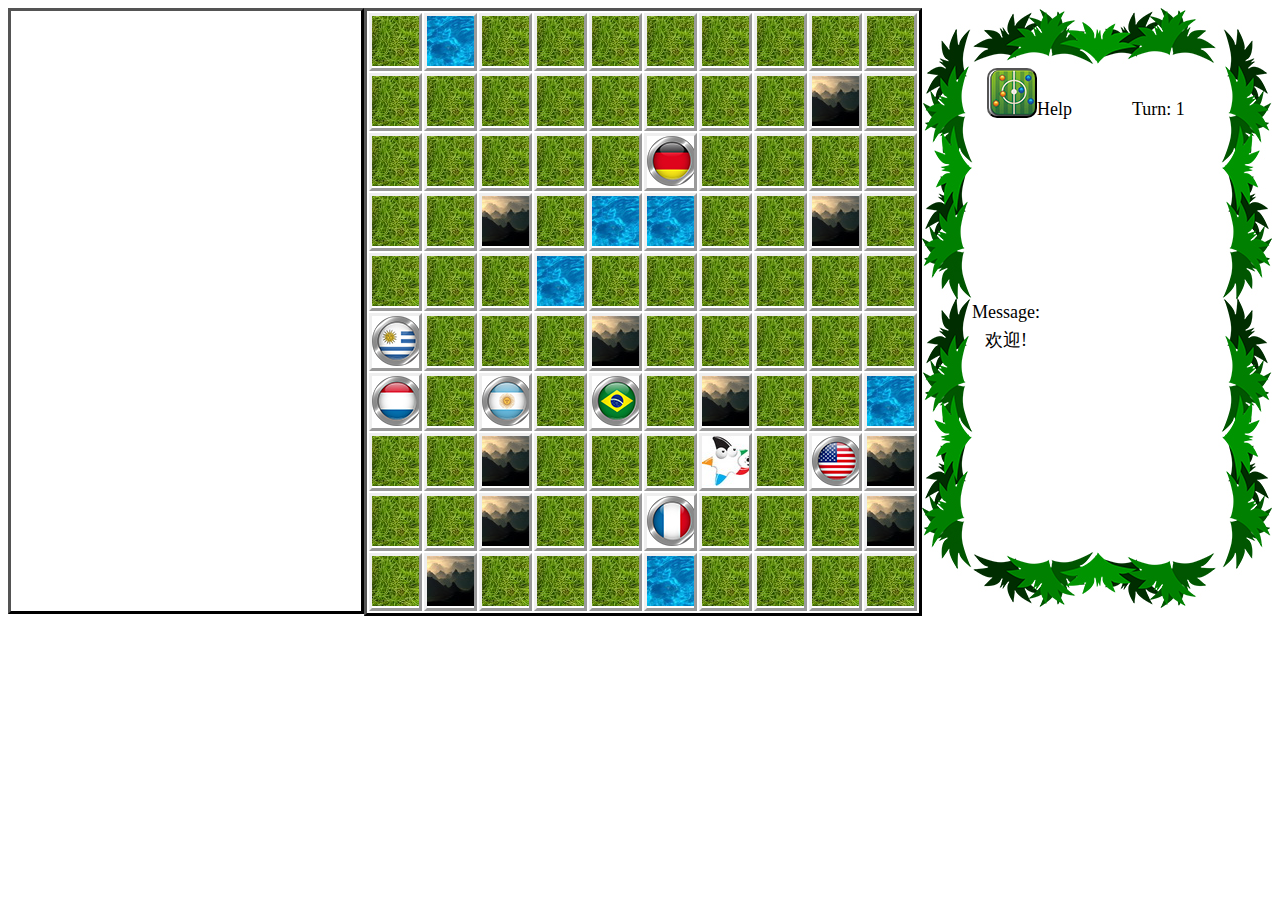
<file: game/index.html>
<!DOCTYPE HTML>
<html>
<head>
<meta http-equiv="Content-Type" content="text/html; charset=utf-8">
<link rel="stylesheet" type="text/css" href="style.css" />
<script src="javascript/jquery-2.1.1.js"></script>
<script src="javascript/build.js"></script>
<script src="javascript/event.js"></script>
<script src="javascript/command.js"></script>
<script src="javascript/battle.js"></script>
<script src="javascript/AI.js"></script>
</head>
<title>中国勇夺世界杯</title>
<body style="height: 100%;" onload=build()>
<div id="cityInfo">
<p class="countryName"></p>
</div>
<div id="command" class="side">
<div style="margin-top: 30px;"><button id="help" style="background: url(others/help.jpg)"><div id="info"></div></button><span id="helpText" class="text">Help</span><p id="turn"></p></div>
<button id="train" style="background: url(others/train.jpg)"></button><span id="trainText" class="text">Train</span>
<button id="war" style="background: url(others/war.jpg)"></button><span id="warText" class="text">War</span>
<button id="cancel" style="background: url(others/cancel.jpg)"></button><span id="cancelText" class="text">Cancel</span>
<button id="endturn" style="background: url(others/endturn.jpg)"></button><span id="endText" class="text">End</span>
<p style="margin-top:18px; margin-right:0px; margin-bottom:0px; margin-left:50px; font-family:Century Gothic;">Message:</p>
<p id="message">欢迎!</p>
<p id="countryMessage"></p>
</div>
<table id="map">
</table>
</body>
<audio src="We Are One.mp3" autoplay></audio>
</html>
</file>
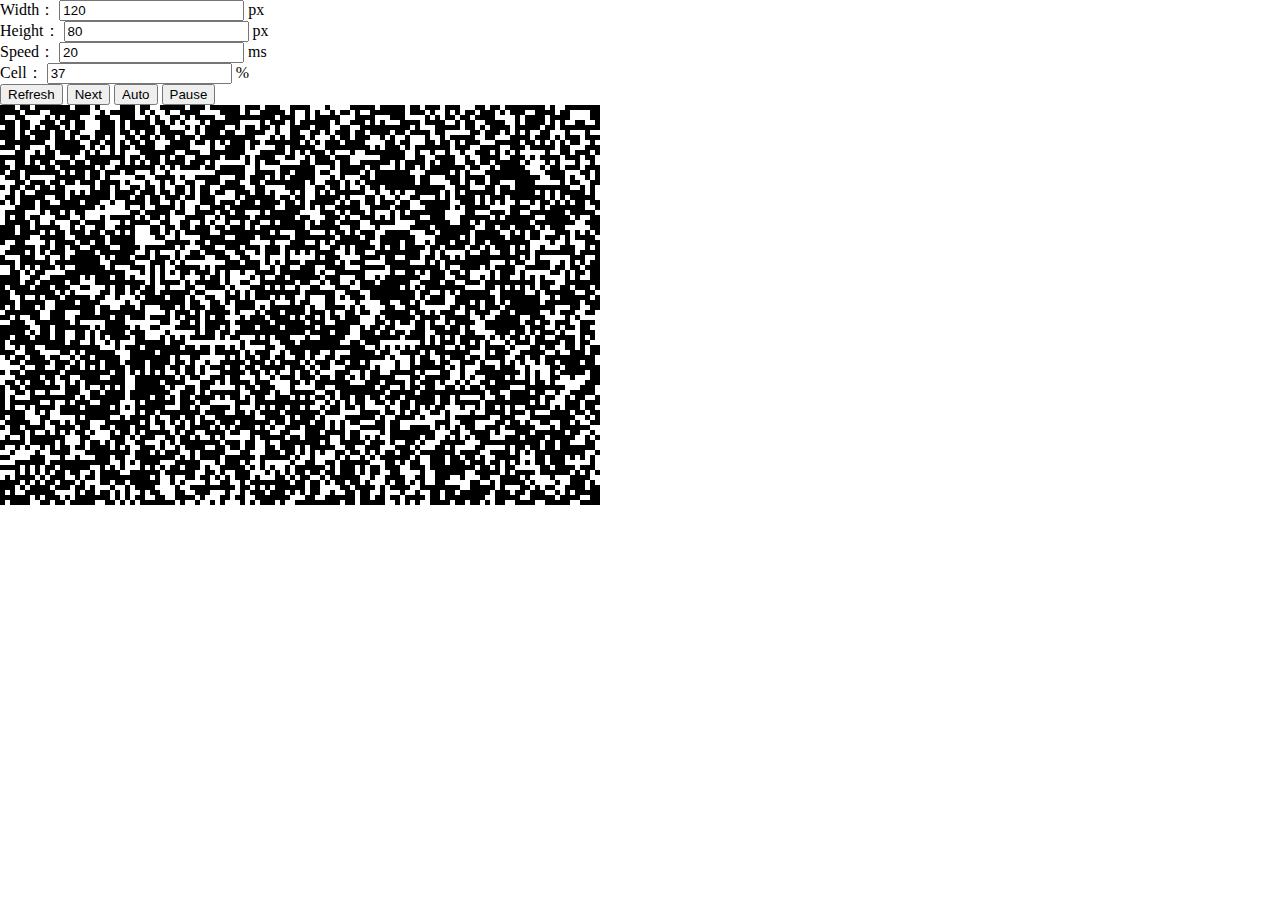
<file: Game_of_Life_v0.95/index.html>
﻿<!DOCTYPE html>
<html>
	<head>
		<meta charset="UTF-8">
		<title>Game of Life</title>
		<script src="js/jquery2.0.0.min.js" type="text/javascript" charset="utf-8"></script>
		<link rel="stylesheet" type="text/css" href="css/index.css">
	</head>
	<body>
		<div id="layout">
			<div>
				<div>
					Width：
					<input id="canvasWidth" type="text" onkeydown="if(event.keyCode==13)event.keyCode=9" onKeypress="if((event.keyCode<48 || event.keyCode>57)) event.returnValue=false"></input>
					px
				</div>
				<div>
					Height：
					<input id="canvasHeight" type="text" onkeydown="if(event.keyCode==13)event.keyCode=9" onKeypress="if((event.keyCode<48 || event.keyCode>57)) event.returnValue=false"></input>
					px
				</div>
				<div>
					Speed：
					<input id="speed" type="text" onkeydown="if(event.keyCode==13)event.keyCode=9" onKeypress="if((event.keyCode<48 || event.keyCode>57)) event.returnValue=false"></input>
					ms
				</div>
				<div>
					Cell：
					<input id="probability" type="text" onkeydown="if(event.keyCode==13)event.keyCode=9" onKeypress="if((event.keyCode<48 || event.keyCode>57)) event.returnValue=false"></input>
					%
				</div>
				<input id="refresh" type="button" value="Refresh"></input>
				<input id="next" type="button" value="Next"></input>
				<input id="auto" type="button" value="Auto"></input>
				<input id="pause" type="button" value="Pause"></input>
			</div>
			<canvas id="myCanvas"></canvas>
		</div>
		<script src="js/index.js" type="text/javascript" charset="utf-8"></script>
	</body>
</html>
</file>
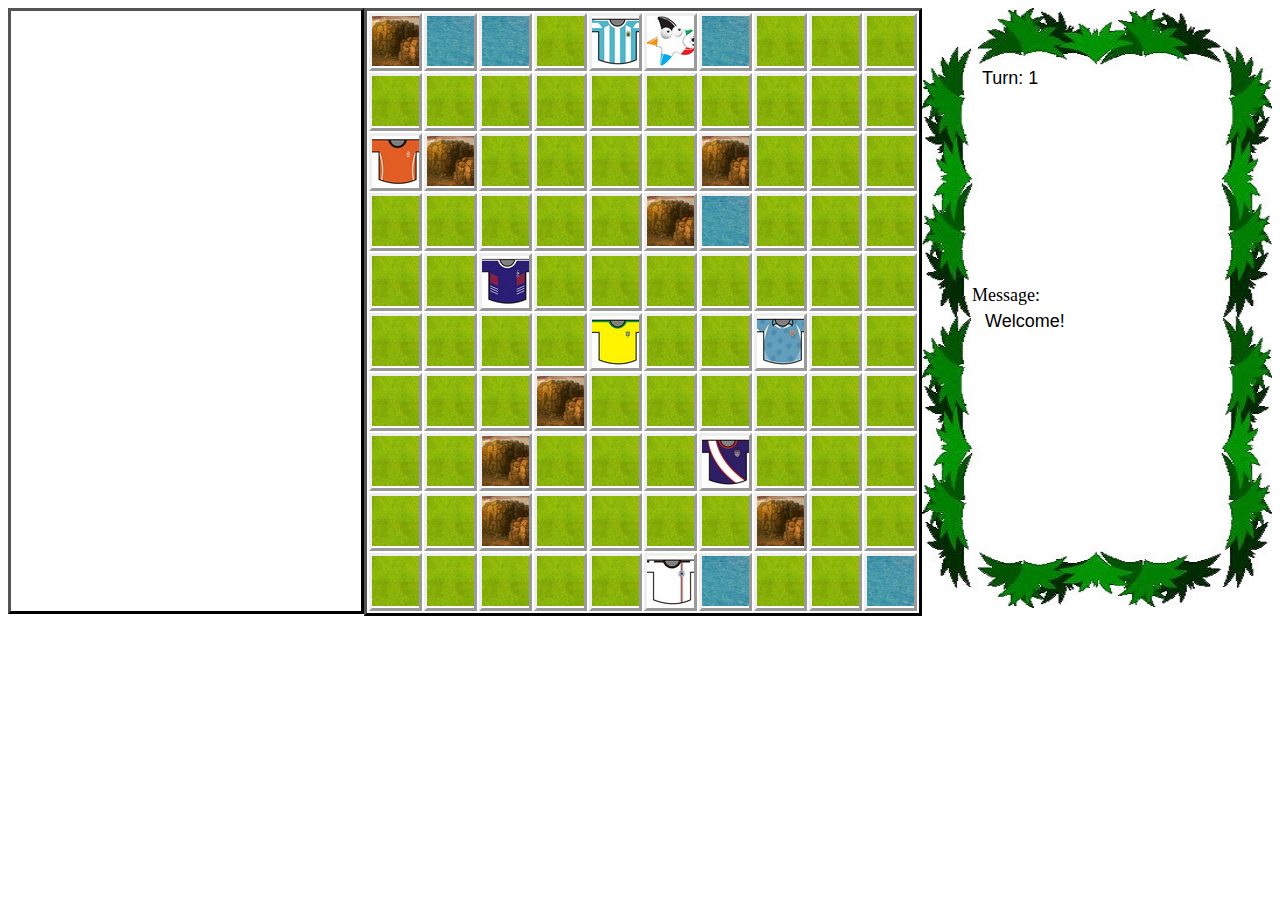
<file: game_v0.9/index.html>
<!DOCTYPE HTML>
<html>
<head>
<style>
button{
	margin-left: 63px;
	margin-top: 30px;
	width: 80px;
	height: 50px;
	opacity: 0;
}
#turn{
	margin-left: 60px;
	margin-top: 60px;
	font-family: arial;
	font-size: 18px;
}
#map{
	border: 3px outset black;
	margin: 0 auto;
	overflow: hidden;
	height: 100%;
}
#cityInfo{
	float: left;
	width: 350px;
	height: 600px;
	border: 3px outset black;
	overflow: auto;
	//background-color: black;
}
#command{
	float: right;
	width: 350px;
	height: 600px;
	//background-color: black;
}
#message, #countryMessage{
	margin-top: 5px;
	margin-left: 63px;
	width: 240px;
	overflow: auto;
}
#countryMessage{
	height: 100px;
}
.countryName{
	margin: 20px;
	font-family: Arial;
	font-size: 18px;
}

.money{
	color: blue;
	margin: 15px;
	font-family: Arial;
	font-size: 18px;
}

.side{
	font-family: Arial;
	font-size: 18px;
	width: 350px;
	height: 600px;
	//border: 3px outset black;
	background: url(green_frame.jpg);
}

.player:hover{
	border:2px solid #a1a1a1;
	border-radius:25px;
	-moz-border-radius:25px; 
}

#teamA{
	width: 150px;
	height: 150px;
	position: absolute;
	left: 25px;
	top: 20px;
	animation:movedown 2s;
	-moz-animation:movedown 2s; /* Firefox */
	-webkit-animation:movedown 2s; /* Safari and Chrome */
	-o-animation:movedown 2s; /* Opera */
	
	
	transition: opacity 2s;
	-moz-transition: opacity 2s;	/* Firefox 4 */
	-webkit-transition: opacity 2s;	/* Safari 和 Chrome */
	-o-transition: opacity 2s;	/* Opera */
}

#teamB{
	width: 150px;
	height: 150px;
	position: absolute;
	left: 200px;
	top: 420px;
	animation:moveup 2s;
	-moz-animation:moveup 2s; /* Firefox */
	-webkit-animation:moveup 2s; /* Safari and Chrome */
	-o-animation:moveup 2s; /* Opera */
	
	transition: opacity 2s;
	-moz-transition: opacity 2s;	/* Firefox 4 */
	-webkit-transition: opacity 2s;	/* Safari 和 Chrome */
	-o-transition: opacity 2s;	/* Opera */
}

@keyframes movedown
{
from {left: 25px;
	top: 20px;}
to {left: 75px;
	top: 120px;}
}

@-moz-keyframes movedown /* Firefox */
{
from {left: 25px;
	top: 20px;}
to {left: 75px;
	top: 120px;}
}

@-webkit-keyframes movedown /* Safari and Chrome */
{
from {left: 25px;
	top: 20px;}
to {left: 75px;
	top: 120px;}
}

@-o-keyframes movedown /* Opera */
{
from {left: 25px;
	top: 20px;}
to {left: 75px;
	top: 120px;}
}

@keyframes moveup
{
from {left: 200px;
	top: 420px;}
to {left: 150px;
	top: 320px;}
}

@-moz-keyframes moveup /* Firefox */
{
from {left: 200px;
	top: 420px;}
to {left: 150px;
	top: 320px;}
}

@-webkit-keyframes moveup /* Safari and Chrome */
{
from {left: 200px;
	top: 420px;}
to {left: 150px;
	top: 320px;}
}

@-o-keyframes moveup /* Opera */
{
from {left: 200px;
	top: 420px;}
to {left: 150px;
	top: 320px;}
}

#map tr  td> div {		
	font-weight:bold;
                width: 40px;
                min-height: 10px;
    position: absolute;
                display: inline;
                margin-left: 60px;
                padding: 5px;
    visibility:hidden;
                opacity: 0;
                margin-top: -25px;
    background: #F0F8FF;
    font-size:1em;
    
    /* Setting the border-radius property for all Browsers */
                -moz-border-radius: 5px; /* Firefox */
                -webkit-border-radius: 5px; /* Safari and Chrome */
                border-radius: 5px; /* Browsers that Support it like Opera */
    
    /* Setting the box-shadow property for all Browsers */
                -moz-box-shadow: 0 0 8px gray; /* Firefox */
                -webkit-box-shadow: 0 0 8px gray; /* Safari and Chrome */
                 filter: progid:DXImageTransform.Microsoft.Shadow(color='#272229', Direction=135, Strength=3); /* IE */
                box-shadow: 0 0 8px gray; /* Browsers that Support it like Opera */
    /* Setting the transition property for all Browsers */
                -moz-transition: all 0.5s ease-in-out; /* Firefox */
                -webkit-transition: all 0.5s ease-in-out; /* Safari and Chrome */
                -o-transition: all 0.5s ease-in-out; /* Opera */
                transition: all 0.5s ease-in-out; /* Browsers that Support it */
    
            }
            
   
#map tr  td:hover > div {
    visibility:visible;
    opacity: 0.8;
    margin-top: -25px;
    
    /* Setting the transition property for all Browsers */
				-moz-transition: all 0.5s ease-in-out; /* Firefox */
                -webkit-transition: all 0.5s ease-in-out; /* Safari and Chrome */
                -o-transition: all 0.5s ease-in-out;  /* Opera */
                transition: all 0.5s ease-in-out; /* Browsers that Support it */
    
            }

img#head {		
       position: absolute;
                display: inline;
                margin-left: 60px;
                padding: 5px;
    visibility:hidden;
                opacity: 0;
                margin-top: -25px;
    background: #F0F8FF;
    font-size:1em;
    
    /* Setting the border-radius property for all Browsers */
                -moz-border-radius: 5px; /* Firefox */
                -webkit-border-radius: 5px; /* Safari and Chrome */
                border-radius: 5px; /* Browsers that Support it like Opera */
    
    /* Setting the box-shadow property for all Browsers */
                -moz-box-shadow: 0 0 8px gray; /* Firefox */
                -webkit-box-shadow: 0 0 8px gray; /* Safari and Chrome */
                 filter: progid:DXImageTransform.Microsoft.Shadow(color='#272229', Direction=135, Strength=3); /* IE */
                box-shadow: 0 0 8px gray; /* Browsers that Support it like Opera */
    /* Setting the transition property for all Browsers */
                -moz-transition: all 0.5s ease-in-out; /* Firefox */
                -webkit-transition: all 0.5s ease-in-out; /* Safari and Chrome */
                -o-transition: all 0.5s ease-in-out; /* Opera */
                transition: all 0.5s ease-in-out; /* Browsers that Support it */
    
            }
            
   
div :hover > img#head {
    visibility:visible;
    opacity: 1;
    margin-top: -25px;
    
    /* Setting the transition property for all Browsers */
				-moz-transition: all 0.5s ease-in-out; /* Firefox */
                -webkit-transition: all 0.5s ease-in-out; /* Safari and Chrome */
                -o-transition: all 0.5s ease-in-out;  /* Opera */
                transition: all 0.5s ease-in-out; /* Browsers that Support it */
    
            }			
			
</style>
<script src="jquery-2.1.1.js"></script>
<script>
var player_x, player_y;
var player_troop_x, player_troop_y;
var totalCountry = 8;
var totalRow = 10;
var totalColumn = 10;
var totalTurn = 1;
var newTurn = true;
var land1 = "grass";
var land2 = "mountain";
var land3 = "water";
var city = "city";
var playerCity = "playerCity";
var selected = "selected";
var over = "over";
var gameState = "view";
var troopPic = "gb.gif";
var map;
var land1Text = "background: url(grass.jpg) no-repeat; width: 50px; height: 50px; border: 3px outset";
var land2Text = "background: url(mountain.jpg) no-repeat; width: 50px; height: 50px; border: 3px outset;";
var land3Text = "background: url(water.jpg) no-repeat; width: 50px; height: 50px; border: 3px outset;";
var cityText = ["background: url(country0.jpg) no-repeat; width: 50px; height: 50px; border: 3px outset;",
				"background: url(country1.jpg) no-repeat; width: 50px; height: 50px; border: 3px outset;",
				"background: url(country2.jpg) no-repeat; width: 50px; height: 50px; border: 3px outset;",
				"background: url(country3.jpg) no-repeat; width: 50px; height: 50px; border: 3px outset;",
				"background: url(country4.jpg) no-repeat; width: 50px; height: 50px; border: 3px outset;",
				"background: url(country5.jpg) no-repeat; width: 50px; height: 50px; border: 3px outset;",
				"background: url(country6.jpg) no-repeat; width: 50px; height: 50px; border: 3px outset;",
				"background: url(country7.jpg) no-repeat; width: 50px; height: 50px; border: 3px outset;"];
var country = ["China", "Brazil", "Germany", "Netherlands", "Argentina", "France", "Uruguay", "USA"];
var players;
var cityInfo = [];
var pcityText = cityText[0];
var player_China = [];
var player_Brazil = [];
var player_Germany = [];
var player_Netherlands = [];
var player_Argentina = [];
var player_France = [];
var player_Uruguay = [];
var player_USA = [];
var tempText;
var player_Country = [player_China, player_Brazil, player_Germany, player_Netherlands, player_Argentina, player_France, player_Uruguay, player_USA];
var money= [0, 0, 0, 0, 0, 0, 0, 0];
var AI_position_x = [];
var AI_position_y = [];
function build(){
	$.getJSON("players.json", function(jsonobj){players = jsonobj.player; assignPlayer();});
	buildmap();
	$("#war").bind("click", toWarMode);
	$("#cancel").bind("click", toViewMode);
	$("#train").bind("click", toTrainMode);
	$("#endturn").bind("click", endTurn);
	$("#turn")[0].innerHTML = "Turn: " + totalTurn;
	$("#war")[0].disabled = true;
	$("#cancel")[0].disabled = true;
	$("#train")[0].disabled = true;
	getAICoordinate();
}
function buildmap(){
	for(var i = 0; i < totalRow; i++)//build basic map
	{
		var y = document.createElement("tr");
		y.className = "y" + String(i);
		for(var j = 0; j < totalColumn; j++)
		{
			var x = document.createElement("td");
			x.className = "y" + String(i) + "x" + String(j);
			x.onclick = selectedAction;
			x.onmouseover = overAction;
			var ran = Math.random();
			if(ran < 5/6)
			{
				x.className = land1 + " " + x.className;
				x.style.cssText = land1Text;
			}
			else if(ran >= 5/6 && ran < 11/12)
			{
				x.className = land2 + " " + x.className;
				x.style.cssText = land2Text;
			}
			else
			{
				x.className = land3 + " " + x.className;
				x.style.cssText = land3Text;
			}
			x.innerHTML="<div>("+String(j) + "," + String(i)+")</div>"
			y.appendChild(x);
		}
		$("#map")[0].appendChild(y);
	}
	for(var i = 0; i < totalCountry; i++)//Build cities
	{
		var x = Math.floor(Math.random() * 10 - 0.001);
		var y = Math.floor(Math.random() * 10 - 0.001);
		var label = ".y" + String(y) + "x" + String(x);
		var target = $(label)[0];
		while($(label).hasClass(city))
		{
			x = Math.floor(Math.random() * 10 - 0.001);
			y = Math.floor(Math.random() * 10 - 0.001);
			label = ".y" + String(y) + "x" + String(x);
			target = $(label)[0];
		}
		//target.className += " " + country[i] + " " + city + " " + "y" + String(y) + "x" + String(x);
		target.className = country[i] + " " + city + " " + target.className;
		target.style.cssText = cityText[i];
		if(i == 0)
		{
			player_x = x;
			player_y = y;
			player_troop_x = x;
			player_troop_y = y;
			target.className = playerCity + " " + target.className;
			target.style.cssText = pcityText;
		}
	}
}
function assignPlayer(){
	for(var i = 0; i < totalCountry; i++)
	{	
		for(var j = 0; j < 200; j++) player_Country[i][j] = 0;
		for(var j = 0; j < players.length; j++)
		{
			if(players[j].country == country[i])
			{
				player_Country[i][j] = 1;
			}
		}
	}
}
function savemap(){
	map = $("#map")[0];
}
function loadmap(){
	var m = $("#map")[0];
	m.remove();
	document.body.appendChild(map);
}

function calculateATK(teamA)
{
	var sum=0, n=0;
	for (var j=0; j<players.length; j++)
		if (player_Country[teamA][j])
		{
			n++;
			sum+=players[j].atk;
		}
	return (sum/n);
}

function calculateDEF(teamA)
{
	var sum=0, n=0;
	for (var j=0; j<players.length; j++)
		if (player_Country[teamA][j])
		{
			n++;
			sum+=players[j].def;
		}
	return (sum/n);
}

function battle(teamA, teamB, Ax, Ay, Bx, By)
{	
	var A = ".y" + Ay + "x" + Ax;
	var B = ".y" + By + "x" + Bx;
	var landA = $(A);
	var landB = $(B);
	var landAco = 1;
	var landBco = 0.9;
	if(!landA.hasClass(land1))
	{
		landAco = 1.2;
	}
	if(landB.hasClass(land1))
	{
		landBco = 1;
	}
	var ATK_A, DEF_A, ATK_B, DEF_B;
	ATK_A=calculateATK(teamA) * landAco *(1+0.05*Math.random());
	ATK_B=calculateATK(teamB) * landBco *(1+0.05*Math.random());
	DEF_A=calculateDEF(teamA) * landAco *(1+0.05*Math.random());
	DEF_B=calculateDEF(teamB) * landBco *(1+0.05*Math.random());
	goal_A=ATK_A/DEF_B;
	if (goal_A<1)
		goal_A=0;
	else
		goal_A=Math.floor((goal_A-1)*10);
	goal_B=ATK_B/DEF_A;
	if (goal_B<1)
		goal_B=0;
	else
		goal_B=Math.floor((goal_B-1)*10);
	$("#message")[0].innerHTML = "<p><h1>Result:</h1></p><p><h1>"+goal_A+":"+goal_B+"</h1></p>";
	var board=$("#cityInfo")[0];
	tempText = board.innerHTML;
	board.innerHTML = "<img id='board' src='field.jpg'/>"+ "<div id='teamA'> </div>"+"<div id='teamB'> </div>";
	$("#teamA").css("background-image","url('large"+teamA+".gif')");
	$("#teamB").css("background-image","url('large"+teamB+".gif')");
	gameState = "battled";
	if (goal_A<goal_B) 
	{
		$("#teamA").animate({opacity: 0});
		return 0;
	}
	else
		if (goal_A==goal_B) 
		{
			return 1;
		}
		else {
			$("#teamB").animate({opacity: 0});
			return 2;
		}
}
function FindTheBestPlayer(TeamA)
{
	var max=0, num=-1;
	for (var j=0; j<players.length; j++)
		if (player_Country[TeamA][j])
		{
			if (players[j].atk+players[j].def>max)
			{
				max=players[j].atk+players[j].def;
				num=j;
			}
		}
	return num;
}

function FindTheMinPlayer(TeamA)
{
	var min=100000000, num=-1;
	for (var j=0; j<players.length; j++)
		if (player_Country[TeamA][j])
		{
			if (players[j].atk+players[j].def<min)
			{
				min=players[j].atk+players[j].def;
				num=j;
			}
		}
	return num;
}

function getPlayer(TeamA, TeamB)
{
	var x=FindTheBestPlayer(TeamB);
	player_Country[TeamB][x]=0;
	player_Country[TeamA][x]=1;
	return x;
}

function selectedAction(){
	if(gameState == "view")
	{
		var s = $(".selected");
		if(s.length != 0)
		{
			for(var i = 0; i < s.length; i++)
			{
				s[i].style.border = "3px outset";
			}
			s.removeClass(selected);
		}
		this.className = selected + " " + this.className;
		this.style.border = "3px outset red";
		s = $(".selected");
		if(s.hasClass(playerCity))
		{
			$("#cityInfo")[0].innerHTML = "<p class='countryName'></p>"+"<p class='money'> </p>";
			$(".countryName")[0].innerHTML = country[0];
			$("#cityInfo")[0].style.cssText += "background: url(flag" + 0 +".jpg);";
			$(".money")[0].innerHTML ="Money: "+money[0]+"$";
			for(var j = 0; j < 200; j++)
			{
				if(player_Country[0][j] == 1)
				{
					$("#cityInfo")[0].innerHTML = $("#cityInfo")[0].innerHTML + "<div class ='player' id='player" + j + "' onclick=playerSelected(" + j + ") onmouseover=playerOver(" + j + ") style='border-bottom: 1px solid black;'><span style='margin:20px;'>" + players[j].name +
								"</span><span style='margin-right:20px;'>" + "ATK:" + players[j].atk + "</span><span>" + "DEF:" + players[j].def + "</span>"+
								"<img id='head' src='img/"+players[j].url+"' ,width='100' height='100'/>"+"</div>";
				}
			}
			if(newTurn)
			{
				$("#war")[0].style.opacity = 1;
				$("#train")[0].style.opacity = 1;
				$("#war")[0].disabled = false;
				$("#train")[0].disabled = false;
			}
			$("#endturn")[0].style.opacity = 1;
			$("#endturn")[0].disabled = false;
		}
		else
		{
			if(s.hasClass(city))
			{
				$("#cityInfo")[0].innerHTML = "<p class='countryName'></p>"+"<p class='money'> </p>";
				for(i; i < totalCountry; i++)
				{
					if(s.hasClass(country[i]))
					{
						$(".countryName")[0].innerHTML = country[i];
						$("#cityInfo")[0].style.cssText += "background: url(flag" + i +".jpg);";
						$(".money")[0].innerHTML ="Money: "+money[i]+"$";
						for(var j = 0; j < 200; j++)
						{
							if(player_Country[i][j] == 1)
							{
								$("#cityInfo")[0].innerHTML = $("#cityInfo")[0].innerHTML + "<div class ='player' id='player" + j + "' onclick=playerSelected(" + j + ") onmouseover=playerOver(" + j + ") style='border-bottom: 1px solid black;'><span style='margin:20px;'>" + players[j].name +
								"</span><span style='margin-right:20px;'>" + "ATK:" + players[j].atk + "</span><span>" + "DEF:" + players[j].def + "</span>"+
								"<img id='head' src='img/"+players[j].url+"' ,width='100' height='100'/>"+"</div>";
							}
						}
						break;
					}
				}
			}
			$("#war")[0].style.opacity = 0;
			$("#train")[0].style.opacity = 0;
			$("#endturn")[0].style.opacity = 0;
			$("#war")[0].disabled = true;
			$("#train")[0].disabled = true;
			$("#endturn")[0].disabled = true;
		}
	}
	else if(gameState == "war")
	{
		if(!newTurn) return;
		//get coordinate
		var c = this.className;
		var y = Number(c.substring(c.length - 3, c.length - 2));
		var x = Number(c.substring(c.length - 1, c.length));
		var s = ".y" + player_troop_y + "x" + player_troop_x;
		var t = ".y" + y + "x" + x;
		//move judgement
		if(canMove(player_troop_x, player_troop_y, x, y))
		{
			if(!$(t).hasClass(city))
			{
				//if($("td img").length != 0) $("td img")[0].remove();
				$(s).removeClass("China");
				$(s).removeClass("selected");
				$(s).removeClass("playerCity");
				$(s).removeClass("city");
				if($(s).hasClass(land1))
				{
					$(s)[0].style.cssText = land1Text;
				}
				else if($(s).hasClass(land2))
				{
					$(s)[0].style.cssText = land2Text;
				}
				else if($(s).hasClass(land3))
				{
					$(s)[0].style.cssText = land3Text;
				}
				moveTo(x, y);
			}
			else
			{
				$("#message")[0].innerHTML = "You cannot move to other city!";
				for(i=1; i < totalCountry; i++)
				{
					if($(t).hasClass(country[i]))
					{
						var result=battle(0, i, player_troop_x, player_troop_y, x, y);
						var tmp_m;
						if (result==0)
						{
							var p = getPlayer(i,0);
							tmp_m=Math.floor(money[0]/2);
							money[0]-=tmp_m;
							money[i]+=tmp_m;
							$("#message")[0].innerHTML += "You've lost $" + tmp_m + " and your best player: " + players[p].name + "!";
						}
						else
						if (result==2)
						{
							var p = getPlayer(0,i);
							tmp_m=Math.floor(money[i]/2);
							money[i]-=tmp_m;
							money[0]+=tmp_m;
							$("#message")[0].innerHTML += "You've won $" + tmp_m + " and their best player: " + players[p].name + "!";
						}
					}
				}
				
				$("#cancel")[0].style.opacity = 0;
				$("#war")[0].style.opacity = 0;
				$("#train")[0].style.opacity = 0;
				//$("#endturn")[0].style.opacity = 0;
				$("#war")[0].disabled = true;
				$("#train")[0].disabled = true;
				$("#cancel")[0].disabled = true;
				$("#endturn")[0].disabled = false;
				newTurn = false;
				
			}
		}
		else 
		{
			$("#message")[0].innerHTML = "You can only move one step in a turn!";
		}
		
	}
}
function overAction(){
	var o = $(".over");
	if(o.length != 0)
	{
		for(var i = 0; i < o.length; i++)
		{
			o[i].style.border = "3px outset";
		}
		o.removeClass(over);
	}
	this.className = over + " " + this.className;
	this.style.border = "3px outset red";
	var s = $(".selected");
	if(s.length != 0) s[0].style.border = "3px outset red";
	o = $(".over");
	var i = 0;
	if($("[class*=selected][class*=city]").length == 0)
	{
		$("#cityInfo")[0].innerHTML = "<p class='countryName'></p>"+"<p class='money'> </p>";
		for(i; i < totalCountry; i++)
		{
			if(o.hasClass(country[i]))
			{
				$(".countryName")[0].innerHTML = country[i];
				$("#cityInfo")[0].style.cssText += "background: url(flag" + i +".jpg);";
				$(".money")[0].innerHTML ="Money: "+money[i]+"$";
				for(var j = 0; j < 200; j++)
				{
					if(player_Country[i][j] == 1)
					{
						$("#cityInfo")[0].innerHTML = $("#cityInfo")[0].innerHTML + "<div class ='player' id='player" + j + "' onclick=playerSelected(" + j + ") onmouseover=playerOver(" + j + ") style='border-bottom: 1px solid black;'><span style='margin:20px;'>" + players[j].name +
						"</span><span style='margin-right:20px;'>" + "ATK:" + players[j].atk + "</span><span>" + "DEF:" + players[j].def + "</span>"+
						"<img id='head' src='img/"+players[j].url+"' ,width='100' height='100'/>"+"</div>";
					}
				}
				break;
			}
	}
		if(i == totalCountry)
		{
			$("#cityInfo")[0].innerHTML = "<p class='countryName'></p>";
			$("#cityInfo")[0].style.cssText = "";
		}
	}
}
function getAICoordinate(){
	for(var i = 1; i < totalCountry; i++)
	{
		var s = "." + country[i];
		var c = $(s)[0].className;
		AI_position_x[i] = Number(c.substring(c.length - 1, c.length));
		AI_position_y[i] = Number(c.substring(c.length - 3, c.length - 2));
	}
}
function canMove(x0, y0, x1, y1){
	var s = ".y" + y1 + "x" + x1;
	//if($(s).hasClass(city)) return false;
	if(x1 == x0)
	{
		if(y1 != y0 + 1 && y1 != y0 - 1) return false;
		else return true;
	}
	else if(x1 == x0 + 1 || x1 == x0 - 1)
	{
		if(y1 != y0) return false;
		else return true;
	}
	else return false;
}

function playerSelected(j){
	if(gameState != "train") return;
	if(money[0]< players[j].atk+players[j].def)
	{
		$("#message")[0].innerHTML = "You don't have enough money to train this player!";
		return;
	}
	var a = "#player" + j;
	money[0]-=players[j].atk+players[j].def;
	players[j].atk += Math.floor(Math.random()*4-0.0001);
	players[j].def += Math.floor(Math.random()*4-0.0001);
	$(".money")[0].innerHTML ="Money: "+money[0]+"$";
	$(a)[0].innerHTML = "<span style='margin:20px;'>" + players[j].name +
						"</span><span style='margin-right:20px;'>" + "ATK:" + players[j].atk + "</span><span>" + "DEF:" + players[j].def + "</span>"+
						"<img id='head' src='img/"+players[j].url+"' ,width='100' height='100'/>";
	newTurn = false;					
	gameState = "view";
	$("#cancel")[0].style.opacity = 0;
	$("#war")[0].style.opacity = 0;
	$("#train")[0].style.opacity = 0;
	$("#war")[0].disabled = true;
	$("#train")[0].disabled = true;
	$("#cancel")[0].disabled = true;
	$("#endturn")[0].disabled = false;	
}
function playerOver(j){
	if(gameState != "train") return;
	$("#message")[0].innerHTML = "To train this player, you need to pay $" + (players[j].atk + players[j].def) + ".";
}

function moveTo(x, y){
	player_troop_x = x;
	player_troop_y = y;
	var a = searchByXY(player_troop_x, player_troop_y);
	var b = searchByXY(player_troop_x, player_troop_y)[0];
	a.removeClass("over");
	b.style.cssText = pcityText;
	b.style.border = "3px outset red;";
	b.className = "selected playerCity China city " + b.className;
	//if(!a.hasClass(playerCity)) b.innerHTML = b.innerHTML + "<img src=" + troopPic + "></img>";
	//alert("Your troop have moved to (" + x + "," + y + ") !");
	$("#cancel")[0].style.opacity = 0;
	$("#war")[0].style.opacity = 0;
	$("#train")[0].style.opacity = 0;
	//$("#endturn")[0].style.opacity = 0;
	$("#war")[0].disabled = true;
	$("#train")[0].disabled = true;
	$("#cancel")[0].disabled = true;
	$("#endturn")[0].disabled = false;
	gameState = "view";
	newTurn = false;
}
function searchByXY(x, y){
	var search = "." + "y" + y + "x" + x;
	return $(search);
}
function toWarMode(){
	//alert("War mode is on!");
	gameState = "war";
	$("#cancel")[0].style.opacity = 1;
	$("#cancel")[0].disabled = false;
	$("#war")[0].disabled = true;
	$("#train")[0].disabled = true;
	$("#endturn")[0].disabled = true;
}
function toTrainMode(){
	gameState = "train";
	$("#cancel")[0].style.opacity = 1;
	$("#cancel")[0].disabled = false;
	$("#war")[0].disabled = true;
	$("#train")[0].disabled = true;
	$("#endturn")[0].disabled = true;
}
function toViewMode(){
	gameState = "view";
	$("#cancel")[0].style.opacity = 0;
	$("#cancel")[0].disabled = true;
	$("#war")[0].disabled = false;
	$("#train")[0].disabled = false;
	$("#endturn")[0].disabled = false;
}

function AIcanMove(x1, y1)
{
	if (0>x1 || x1>9 || 0>y1 || y1>9) return 0;
	var s = ".y" + y1 + "x" + x1;
	if($(s).hasClass(city)) return 1;
	return 2;
}

function AIMoveto(n, x, y)
{
	var s = ".y" + y + "x" + x;
	var t = "." + country[n];
	if($(t).hasClass(land1))
	{
		$(t)[0].style.cssText = land1Text;
	}
	else if($(t).hasClass(land2))
	{
		$(t)[0].style.cssText = land2Text;
	}
	else $(t)[0].style.cssText = land3Text;
	$(t).removeClass(city);
	$(t).removeClass(country[n]);
	$(s)[0].className = "city " + country[n] + " " + $(s)[0].className;
	$(s)[0].style.cssText = cityText[n];
}

function AIbattle(teamA, teamB, Ax, Ay, Bx, By)
{	
	var A = ".y" + Ay + "x" + Ax;
	var B = ".y" + By + "x" + Bx;
	var landA = $(A);
	var landB = $(B);
	var landAco = 1;
	var landBco = 0.9;
	if(!landA.hasClass(land1))
	{
		landAco = 1.2;
	}
	if(landB.hasClass(land1))
	{
		landBco = 1;
	}
	var ATK_A, DEF_A, ATK_B, DEF_B;
	ATK_A=calculateATK(teamA) * landAco *(1+0.05*Math.random());
	ATK_B=calculateATK(teamB) * landBco *(1+0.05*Math.random());
	DEF_A=calculateDEF(teamA) * landAco *(1+0.05*Math.random());
	DEF_B=calculateDEF(teamB) * landBco *(1+0.05*Math.random());
	goal_A=ATK_A/DEF_B;
	if (goal_A<1)
		goal_A=0;
	else
		goal_A=Math.floor((goal_A-1)*10);
	goal_B=ATK_B/DEF_A;
	if (goal_B<1)
		goal_B=0;
	else
		goal_B=Math.floor((goal_B-1)*10);
	/*
	$("#message")[0].innerHTML = "<p><h1>Result:</h1></p><p><h1>"+goal_A+":"+goal_B+"</h1></p>";
	var board=$("#cityInfo")[0];
	tempText = board.innerHTML;
	board.innerHTML = "<img id='board' src='field.jpg'/>"+ "<div id='teamA'> </div>"+"<div id='teamB'> </div>";
	$("#teamA").css("background-image","url('large"+teamA+".gif')");
	$("#teamB").css("background-image","url('large"+teamB+".gif')");
	gameState = "battled";
	*/
	if (goal_A<goal_B) 
	{
		//$("#teamA").animate({opacity: 0});
		return 0;
	}
	else
		if (goal_A==goal_B) 
		{
			return 1;
		}
		else {
			//$("#teamB").animate({opacity: 0});
			return 2;
		}
}

function AIaction(n)
{
	var a=FindTheMinPlayer(n);
	var dx=[1,0,-1,0];
	var dy=[0,1,0,-1];
	if (money[n]>=players[a].atk+players[a].def)
	{
		money[n]-=players[a].atk+players[a].def;
		players[a].atk += Math.floor(Math.random()*4-0.0001);
		players[a].def += Math.floor(Math.random()*4-0.0001);
	}
	else{
		var x, y;
		ran=Math.floor(Math.random()*4-0.0001);
		for (var j=0; j<4;j++)
		{
			i=(j+ran)%4;
			x=AI_position_x[n]+dx[i];
			y=AI_position_y[n]+dy[i];
			flag=AIcanMove(x, y);
			if (flag==2)
			{
				AIMoveto(n, x, y);
				AI_position_x[n]=x;
				AI_position_y[n]=y;
				break;
			}
			else if (flag==1)
			{
				m=-1;
				for (var k=1; k<8; k++)
					if (AI_position_x[k]==x && AI_position_y[k]==y)
					{
						m=k;
						break;
					}
				if (m==-1) continue;
				var result=AIbattle(n,m);
				if  (result==0)
				{
					var p = getPlayer(m,n);
					tmp_m=Math.floor(money[n]/2);
					money[n]-=tmp_m;
					money[m]+=tmp_m;
					$("#countryMessage")[0].innerHTML += country[n] + "is beaten by " + country[m] + ", lose their best player: " + players[p].name + "!<br><br>";
				}
				else
					if (result==1)
					{
					
					}
					else
					{
							var p = getPlayer(n,m);
							tmp_m=Math.floor(money[m]/2);
							money[m]-=tmp_m;
							money[n]+=tmp_m;
							$("#countryMessage")[0].innerHTML += country[n] + " beat " + country[m] + ", get " + country[m] + "'s best player: " + players[p].name + "!<br><br>";
					}
				break;
			}
		}
	}
}

function endTurn(){
	var rm = 0;
	for (var i=0; i<8; i++)
	{
		ranm = Math.floor(Math.random()*100-0.0001);
		money[i]+= ranm;
		if(i == 0) rm = ranm;
	}
	if(gameState == "battled")
	{
		$("#cityInfo")[0].innerHTML = tempText;
	}
	if ($(".money").length>0)
		$(".money")[0].innerHTML ="Money: "+money[0]+"$";
		
	for (var i=1; i<8; i++)
	{
		AIaction(i);
	}	
		
		
	//alert("You've recived $" + rm + " from your sponsors in the new turn!");
	$("#message")[0].innerHTML = "";
	$("#message")[0].innerHTML += "You've recived $" + rm + " from your sponsors in the new turn!";
	gameState = "view";
	newTurn = true;
	totalTurn++;
	$(".playerCity")[0].onclick();
	$("#turn")[0].innerHTML = "Turn: " + totalTurn;
}
</script>
</head>
<body style="height: 100%;" onload=build()>
<div id="cityInfo">
<p class="countryName"></p>
</div>
<div id="command" class="side">
<p id="turn"></p>
<button id="train">Train</button>
<button id="war">War</button>
<button id="cancel">Cancel</button>
<button id="endturn">End turn</button>
<p style="margin-top:18px; margin-right:0px; margin-bottom:0px; margin-left:50px; font-family:Century Gothic;">Message:</p>
<p id="message">Welcome!</p>
<p id="countryMessage"></p>
</div>
<table id="map">
</table>
</body>
</html>
</file>
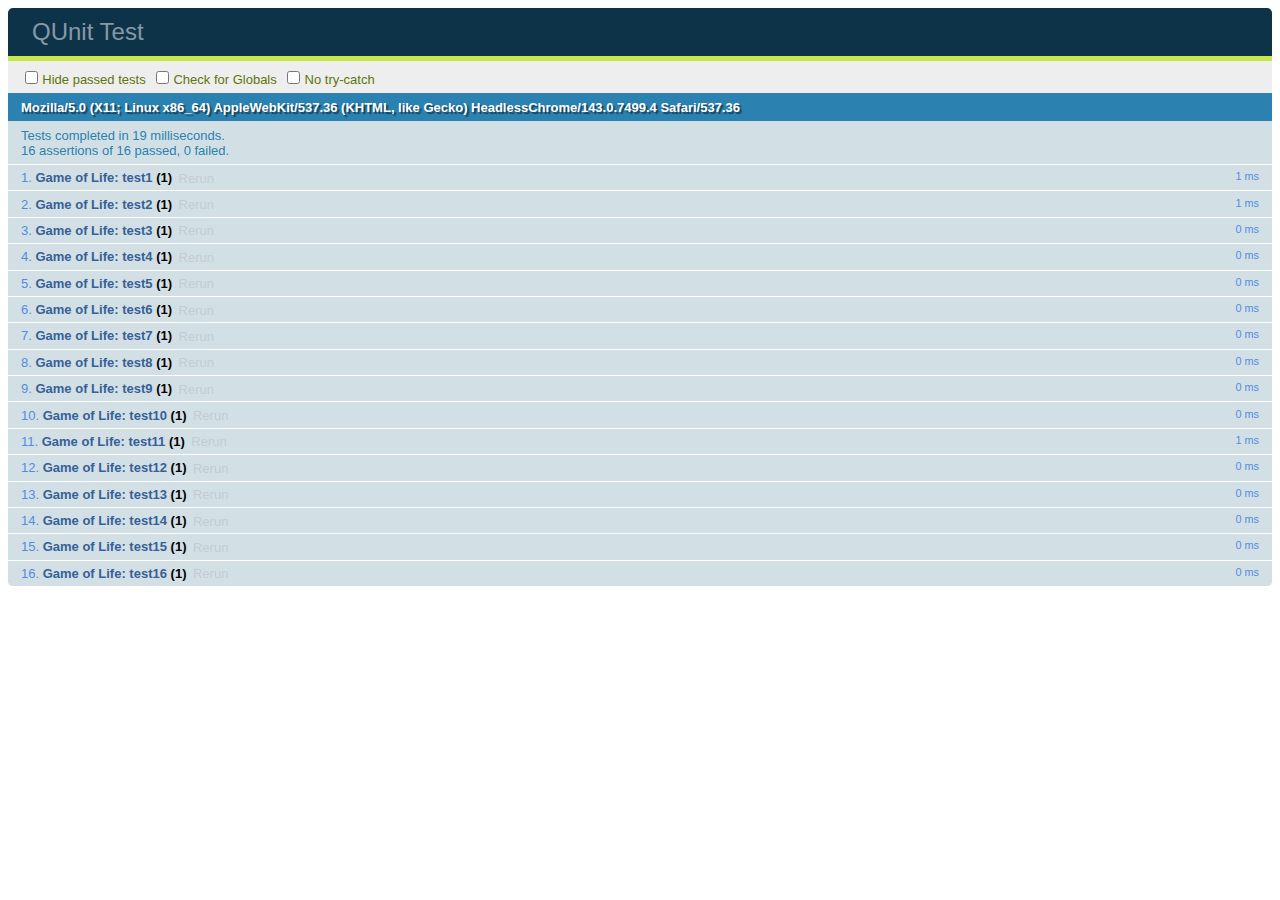
<file: Game_of_Life_v0.95/test.html>
<!DOCTYPE html>
<html>
	<head>
		<meta charset="UTF-8">
		<title>QUnit Test</title>
		<script src="js/qunit-1.15.0.js" type="text/javascript" charset="utf-8"></script>
		<script src="js/jquery2.0.0.min.js" type="text/javascript" charset="utf-8"></script>
		<link rel="stylesheet" type="text/css" href="css/qunit-1.15.0.css">
	</head>
	<body>
		<h1 id="qunit-header">QUnit Test</h1>
		<h2 id="qunit-banner"></h2>
		<div id="qunit-testrunner-toolbar"></div>
		<h2 id="qunit-userAgent"></h2>
		<ol id="qunit-tests"></ol>
		<div id="qunit-fixture"></div>
		<div>
			<canvas id="myCanvas"></canvas>
		</div>
		<script src="js/tests.js" type="text/javascript" charset="utf-8"></script>
	</body>
</html>
</file>
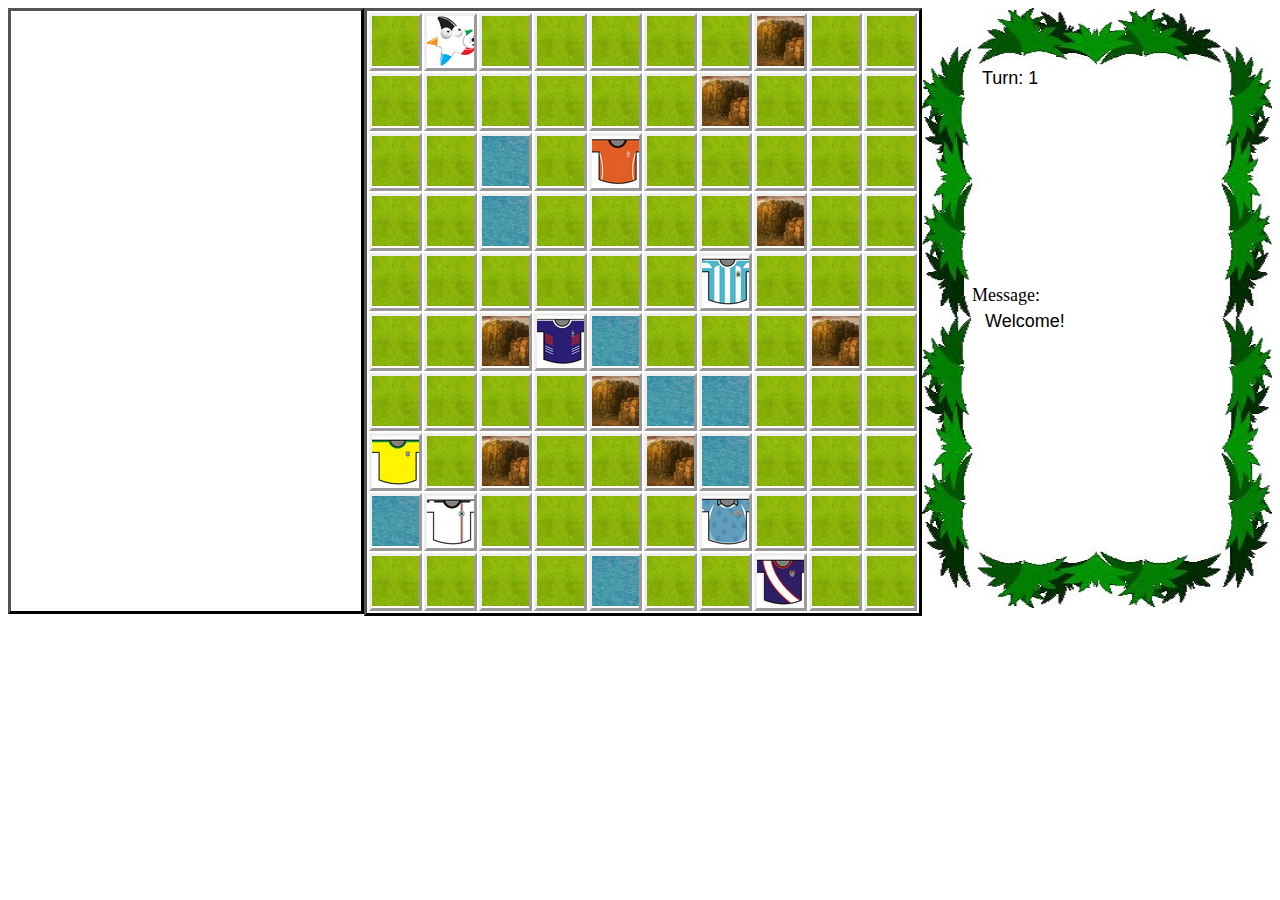
<file: game_v0.9/game.html>
<!DOCTYPE HTML>
<html>
<head>
<style>
button{
	margin-left: 63px;
	margin-top: 30px;
	width: 80px;
	height: 50px;
	opacity: 0;
}
#turn{
	margin-left: 60px;
	margin-top: 60px;
	font-family: arial;
	font-size: 18px;
}
#map{
	border: 3px outset black;
	margin: 0 auto;
	overflow: hidden;
	height: 100%;
}
#cityInfo{
	float: left;
	width: 350px;
	height: 600px;
	border: 3px outset black;
	overflow: auto;
	//background-color: black;
}
#command{
	float: right;
	width: 350px;
	height: 600px;
	//background-color: black;
}
#message, #countryMessage{
	margin-top: 5px;
	margin-left: 63px;
	width: 240px;
	overflow: auto;
}
#countryMessage{
	height: 100px;
}
.countryName{
	margin: 20px;
	font-family: Arial;
	font-size: 18px;
}

.money{
	color: blue;
	margin: 15px;
	font-family: Arial;
	font-size: 18px;
}

.side{
	font-family: Arial;
	font-size: 18px;
	width: 350px;
	height: 600px;
	//border: 3px outset black;
	background: url(green_frame.jpg);
}

.player:hover{
	border:2px solid #a1a1a1;
	border-radius:25px;
	-moz-border-radius:25px; 
}

#teamA{
	width: 150px;
	height: 150px;
	position: absolute;
	left: 25px;
	top: 20px;
	animation:movedown 2s;
	-moz-animation:movedown 2s; /* Firefox */
	-webkit-animation:movedown 2s; /* Safari and Chrome */
	-o-animation:movedown 2s; /* Opera */
	
	
	transition: opacity 2s;
	-moz-transition: opacity 2s;	/* Firefox 4 */
	-webkit-transition: opacity 2s;	/* Safari 和 Chrome */
	-o-transition: opacity 2s;	/* Opera */
}

#teamB{
	width: 150px;
	height: 150px;
	position: absolute;
	left: 200px;
	top: 420px;
	animation:moveup 2s;
	-moz-animation:moveup 2s; /* Firefox */
	-webkit-animation:moveup 2s; /* Safari and Chrome */
	-o-animation:moveup 2s; /* Opera */
	
	transition: opacity 2s;
	-moz-transition: opacity 2s;	/* Firefox 4 */
	-webkit-transition: opacity 2s;	/* Safari 和 Chrome */
	-o-transition: opacity 2s;	/* Opera */
}

@keyframes movedown
{
from {left: 25px;
	top: 20px;}
to {left: 75px;
	top: 120px;}
}

@-moz-keyframes movedown /* Firefox */
{
from {left: 25px;
	top: 20px;}
to {left: 75px;
	top: 120px;}
}

@-webkit-keyframes movedown /* Safari and Chrome */
{
from {left: 25px;
	top: 20px;}
to {left: 75px;
	top: 120px;}
}

@-o-keyframes movedown /* Opera */
{
from {left: 25px;
	top: 20px;}
to {left: 75px;
	top: 120px;}
}

@keyframes moveup
{
from {left: 200px;
	top: 420px;}
to {left: 150px;
	top: 320px;}
}

@-moz-keyframes moveup /* Firefox */
{
from {left: 200px;
	top: 420px;}
to {left: 150px;
	top: 320px;}
}

@-webkit-keyframes moveup /* Safari and Chrome */
{
from {left: 200px;
	top: 420px;}
to {left: 150px;
	top: 320px;}
}

@-o-keyframes moveup /* Opera */
{
from {left: 200px;
	top: 420px;}
to {left: 150px;
	top: 320px;}
}

#map tr  td> div {		
	font-weight:bold;
                width: 40px;
                min-height: 10px;
    position: absolute;
                display: inline;
                margin-left: 60px;
                padding: 5px;
    visibility:hidden;
                opacity: 0;
                margin-top: -25px;
    background: #F0F8FF;
    font-size:1em;
    
    /* Setting the border-radius property for all Browsers */
                -moz-border-radius: 5px; /* Firefox */
                -webkit-border-radius: 5px; /* Safari and Chrome */
                border-radius: 5px; /* Browsers that Support it like Opera */
    
    /* Setting the box-shadow property for all Browsers */
                -moz-box-shadow: 0 0 8px gray; /* Firefox */
                -webkit-box-shadow: 0 0 8px gray; /* Safari and Chrome */
                 filter: progid:DXImageTransform.Microsoft.Shadow(color='#272229', Direction=135, Strength=3); /* IE */
                box-shadow: 0 0 8px gray; /* Browsers that Support it like Opera */
    /* Setting the transition property for all Browsers */
                -moz-transition: all 0.5s ease-in-out; /* Firefox */
                -webkit-transition: all 0.5s ease-in-out; /* Safari and Chrome */
                -o-transition: all 0.5s ease-in-out; /* Opera */
                transition: all 0.5s ease-in-out; /* Browsers that Support it */
    
            }
            
   
#map tr  td:hover > div {
    visibility:visible;
    opacity: 0.8;
    margin-top: -25px;
    
    /* Setting the transition property for all Browsers */
				-moz-transition: all 0.5s ease-in-out; /* Firefox */
                -webkit-transition: all 0.5s ease-in-out; /* Safari and Chrome */
                -o-transition: all 0.5s ease-in-out;  /* Opera */
                transition: all 0.5s ease-in-out; /* Browsers that Support it */
    
            }

img#head {		
       position: absolute;
                display: inline;
                margin-left: 60px;
                padding: 5px;
    visibility:hidden;
                opacity: 0;
                margin-top: -25px;
    background: #F0F8FF;
    font-size:1em;
    
    /* Setting the border-radius property for all Browsers */
                -moz-border-radius: 5px; /* Firefox */
                -webkit-border-radius: 5px; /* Safari and Chrome */
                border-radius: 5px; /* Browsers that Support it like Opera */
    
    /* Setting the box-shadow property for all Browsers */
                -moz-box-shadow: 0 0 8px gray; /* Firefox */
                -webkit-box-shadow: 0 0 8px gray; /* Safari and Chrome */
                 filter: progid:DXImageTransform.Microsoft.Shadow(color='#272229', Direction=135, Strength=3); /* IE */
                box-shadow: 0 0 8px gray; /* Browsers that Support it like Opera */
    /* Setting the transition property for all Browsers */
                -moz-transition: all 0.5s ease-in-out; /* Firefox */
                -webkit-transition: all 0.5s ease-in-out; /* Safari and Chrome */
                -o-transition: all 0.5s ease-in-out; /* Opera */
                transition: all 0.5s ease-in-out; /* Browsers that Support it */
    
            }
            
   
div :hover > img#head {
    visibility:visible;
    opacity: 1;
    margin-top: -25px;
    
    /* Setting the transition property for all Browsers */
				-moz-transition: all 0.5s ease-in-out; /* Firefox */
                -webkit-transition: all 0.5s ease-in-out; /* Safari and Chrome */
                -o-transition: all 0.5s ease-in-out;  /* Opera */
                transition: all 0.5s ease-in-out; /* Browsers that Support it */
    
            }			
			
</style>
<script src="jquery-2.1.1.js"></script>
<script>
var player_x, player_y;
var player_troop_x, player_troop_y;
var totalCountry = 8;
var totalRow = 10;
var totalColumn = 10;
var totalTurn = 1;
var newTurn = true;
var land1 = "grass";
var land2 = "mountain";
var land3 = "water";
var city = "city";
var playerCity = "playerCity";
var selected = "selected";
var over = "over";
var gameState = "view";
var troopPic = "gb.gif";
var map;
var land1Text = "background: url(grass.jpg) no-repeat; width: 50px; height: 50px; border: 3px outset";
var land2Text = "background: url(mountain.jpg) no-repeat; width: 50px; height: 50px; border: 3px outset;";
var land3Text = "background: url(water.jpg) no-repeat; width: 50px; height: 50px; border: 3px outset;";
var cityText = ["background: url(country0.jpg) no-repeat; width: 50px; height: 50px; border: 3px outset;",
				"background: url(country1.jpg) no-repeat; width: 50px; height: 50px; border: 3px outset;",
				"background: url(country2.jpg) no-repeat; width: 50px; height: 50px; border: 3px outset;",
				"background: url(country3.jpg) no-repeat; width: 50px; height: 50px; border: 3px outset;",
				"background: url(country4.jpg) no-repeat; width: 50px; height: 50px; border: 3px outset;",
				"background: url(country5.jpg) no-repeat; width: 50px; height: 50px; border: 3px outset;",
				"background: url(country6.jpg) no-repeat; width: 50px; height: 50px; border: 3px outset;",
				"background: url(country7.jpg) no-repeat; width: 50px; height: 50px; border: 3px outset;"];
var country = ["China", "Brazil", "Germany", "Netherlands", "Argentina", "France", "Uruguay", "USA"];
var players;
var cityInfo = [];
var pcityText = cityText[0];
var player_China = [];
var player_Brazil = [];
var player_Germany = [];
var player_Netherlands = [];
var player_Argentina = [];
var player_France = [];
var player_Uruguay = [];
var player_USA = [];
var tempText;
var player_Country = [player_China, player_Brazil, player_Germany, player_Netherlands, player_Argentina, player_France, player_Uruguay, player_USA];
var money= [0, 0, 0, 0, 0, 0, 0, 0];
var AI_position_x = [];
var AI_position_y = [];
function build(){
	$.getJSON("players.json", function(jsonobj){players = jsonobj.player; assignPlayer();});
	buildmap();
	$("#war").bind("click", toWarMode);
	$("#cancel").bind("click", toViewMode);
	$("#train").bind("click", toTrainMode);
	$("#endturn").bind("click", endTurn);
	$("#turn")[0].innerHTML = "Turn: " + totalTurn;
	$("#war")[0].disabled = true;
	$("#cancel")[0].disabled = true;
	$("#train")[0].disabled = true;
	getAICoordinate();
}
function buildmap(){
	for(var i = 0; i < totalRow; i++)//build basic map
	{
		var y = document.createElement("tr");
		y.className = "y" + String(i);
		for(var j = 0; j < totalColumn; j++)
		{
			var x = document.createElement("td");
			x.className = "y" + String(i) + "x" + String(j);
			x.onclick = selectedAction;
			x.onmouseover = overAction;
			var ran = Math.random();
			if(ran < 5/6)
			{
				x.className = land1 + " " + x.className;
				x.style.cssText = land1Text;
			}
			else if(ran >= 5/6 && ran < 11/12)
			{
				x.className = land2 + " " + x.className;
				x.style.cssText = land2Text;
			}
			else
			{
				x.className = land3 + " " + x.className;
				x.style.cssText = land3Text;
			}
			x.innerHTML="<div>("+String(j) + "," + String(i)+")</div>"
			y.appendChild(x);
		}
		$("#map")[0].appendChild(y);
	}
	for(var i = 0; i < totalCountry; i++)//Build cities
	{
		var x = Math.floor(Math.random() * 10 - 0.001);
		var y = Math.floor(Math.random() * 10 - 0.001);
		var label = ".y" + String(y) + "x" + String(x);
		var target = $(label)[0];
		while($(label).hasClass(city))
		{
			x = Math.floor(Math.random() * 10 - 0.001);
			y = Math.floor(Math.random() * 10 - 0.001);
			label = ".y" + String(y) + "x" + String(x);
			target = $(label)[0];
		}
		//target.className += " " + country[i] + " " + city + " " + "y" + String(y) + "x" + String(x);
		target.className = country[i] + " " + city + " " + target.className;
		target.style.cssText = cityText[i];
		if(i == 0)
		{
			player_x = x;
			player_y = y;
			player_troop_x = x;
			player_troop_y = y;
			target.className = playerCity + " " + target.className;
			target.style.cssText = pcityText;
		}
	}
}
function assignPlayer(){
	for(var i = 0; i < totalCountry; i++)
	{	
		for(var j = 0; j < 200; j++) player_Country[i][j] = 0;
		for(var j = 0; j < players.length; j++)
		{
			if(players[j].country == country[i])
			{
				player_Country[i][j] = 1;
			}
		}
	}
}
function savemap(){
	map = $("#map")[0];
}
function loadmap(){
	var m = $("#map")[0];
	m.remove();
	document.body.appendChild(map);
}

function calculateATK(teamA)
{
	var sum=0, n=0;
	for (var j=0; j<players.length; j++)
		if (player_Country[teamA][j])
		{
			n++;
			sum+=players[j].atk;
		}
	return (sum/n);
}

function calculateDEF(teamA)
{
	var sum=0, n=0;
	for (var j=0; j<players.length; j++)
		if (player_Country[teamA][j])
		{
			n++;
			sum+=players[j].def;
		}
	return (sum/n);
}

function battle(teamA, teamB, Ax, Ay, Bx, By)
{	
	var A = ".y" + Ay + "x" + Ax;
	var B = ".y" + By + "x" + Bx;
	var landA = $(A);
	var landB = $(B);
	var landAco = 1;
	var landBco = 0.9;
	if(!landA.hasClass(land1))
	{
		landAco = 1.2;
	}
	if(landB.hasClass(land1))
	{
		landBco = 1;
	}
	var ATK_A, DEF_A, ATK_B, DEF_B;
	ATK_A=calculateATK(teamA) * landAco *(1+0.05*Math.random());
	ATK_B=calculateATK(teamB) * landBco *(1+0.05*Math.random());
	DEF_A=calculateDEF(teamA) * landAco *(1+0.05*Math.random());
	DEF_B=calculateDEF(teamB) * landBco *(1+0.05*Math.random());
	goal_A=ATK_A/DEF_B;
	if (goal_A<1)
		goal_A=0;
	else
		goal_A=Math.floor((goal_A-1)*10);
	goal_B=ATK_B/DEF_A;
	if (goal_B<1)
		goal_B=0;
	else
		goal_B=Math.floor((goal_B-1)*10);
	$("#message")[0].innerHTML = "<p><h1>Result:</h1></p><p><h1>"+goal_A+":"+goal_B+"</h1></p>";
	var board=$("#cityInfo")[0];
	tempText = board.innerHTML;
	board.innerHTML = "<img id='board' src='field.jpg'/>"+ "<div id='teamA'> </div>"+"<div id='teamB'> </div>";
	$("#teamA").css("background-image","url('large"+teamA+".gif')");
	$("#teamB").css("background-image","url('large"+teamB+".gif')");
	gameState = "battled";
	if (goal_A<goal_B) 
	{
		$("#teamA").animate({opacity: 0});
		return 0;
	}
	else
		if (goal_A==goal_B) 
		{
			return 1;
		}
		else {
			$("#teamB").animate({opacity: 0});
			return 2;
		}
}
function FindTheBestPlayer(TeamA)
{
	var max=0, num=-1;
	for (var j=0; j<players.length; j++)
		if (player_Country[TeamA][j])
		{
			if (players[j].atk+players[j].def>max)
			{
				max=players[j].atk+players[j].def;
				num=j;
			}
		}
	return num;
}

function FindTheMinPlayer(TeamA)
{
	var min=100000000, num=-1;
	for (var j=0; j<players.length; j++)
		if (player_Country[TeamA][j])
		{
			if (players[j].atk+players[j].def<min)
			{
				min=players[j].atk+players[j].def;
				num=j;
			}
		}
	return num;
}

function getPlayer(TeamA, TeamB)
{
	var x=FindTheBestPlayer(TeamB);
	player_Country[TeamB][x]=0;
	player_Country[TeamA][x]=1;
	return x;
}

function selectedAction(){
	if(gameState == "view")
	{
		var s = $(".selected");
		if(s.length != 0)
		{
			for(var i = 0; i < s.length; i++)
			{
				s[i].style.border = "3px outset";
			}
			s.removeClass(selected);
		}
		this.className = selected + " " + this.className;
		this.style.border = "3px outset red";
		s = $(".selected");
		if(s.hasClass(playerCity))
		{
			$("#cityInfo")[0].innerHTML = "<p class='countryName'></p>"+"<p class='money'> </p>";
			$(".countryName")[0].innerHTML = country[0];
			$("#cityInfo")[0].style.cssText += "background: url(flag" + 0 +".jpg);";
			$(".money")[0].innerHTML ="Money: "+money[0]+"$";
			for(var j = 0; j < 200; j++)
			{
				if(player_Country[0][j] == 1)
				{
					$("#cityInfo")[0].innerHTML = $("#cityInfo")[0].innerHTML + "<div class ='player' id='player" + j + "' onclick=playerSelected(" + j + ") onmouseover=playerOver(" + j + ") style='border-bottom: 1px solid black;'><span style='margin:20px;'>" + players[j].name +
								"</span><span style='margin-right:20px;'>" + "ATK:" + players[j].atk + "</span><span>" + "DEF:" + players[j].def + "</span>"+
								"<img id='head' src='img/"+players[j].url+"' ,width='100' height='100'/>"+"</div>";
				}
			}
			if(newTurn)
			{
				$("#war")[0].style.opacity = 1;
				$("#train")[0].style.opacity = 1;
				$("#war")[0].disabled = false;
				$("#train")[0].disabled = false;
			}
			$("#endturn")[0].style.opacity = 1;
			$("#endturn")[0].disabled = false;
		}
		else
		{
			if(s.hasClass(city))
			{
				$("#cityInfo")[0].innerHTML = "<p class='countryName'></p>"+"<p class='money'> </p>";
				for(i; i < totalCountry; i++)
				{
					if(s.hasClass(country[i]))
					{
						$(".countryName")[0].innerHTML = country[i];
						$("#cityInfo")[0].style.cssText += "background: url(flag" + i +".jpg);";
						$(".money")[0].innerHTML ="Money: "+money[i]+"$";
						for(var j = 0; j < 200; j++)
						{
							if(player_Country[i][j] == 1)
							{
								$("#cityInfo")[0].innerHTML = $("#cityInfo")[0].innerHTML + "<div class ='player' id='player" + j + "' onclick=playerSelected(" + j + ") onmouseover=playerOver(" + j + ") style='border-bottom: 1px solid black;'><span style='margin:20px;'>" + players[j].name +
								"</span><span style='margin-right:20px;'>" + "ATK:" + players[j].atk + "</span><span>" + "DEF:" + players[j].def + "</span>"+
								"<img id='head' src='img/"+players[j].url+"' ,width='100' height='100'/>"+"</div>";
							}
						}
						break;
					}
				}
			}
			$("#war")[0].style.opacity = 0;
			$("#train")[0].style.opacity = 0;
			$("#endturn")[0].style.opacity = 0;
			$("#war")[0].disabled = true;
			$("#train")[0].disabled = true;
			$("#endturn")[0].disabled = true;
		}
	}
	else if(gameState == "war")
	{
		if(!newTurn) return;
		//get coordinate
		var c = this.className;
		var y = Number(c.substring(c.length - 3, c.length - 2));
		var x = Number(c.substring(c.length - 1, c.length));
		var s = ".y" + player_troop_y + "x" + player_troop_x;
		var t = ".y" + y + "x" + x;
		//move judgement
		if(canMove(player_troop_x, player_troop_y, x, y))
		{
			if(!$(t).hasClass(city))
			{
				//if($("td img").length != 0) $("td img")[0].remove();
				$(s).removeClass("China");
				$(s).removeClass("selected");
				$(s).removeClass("playerCity");
				$(s).removeClass("city");
				if($(s).hasClass(land1))
				{
					$(s)[0].style.cssText = land1Text;
				}
				else if($(s).hasClass(land2))
				{
					$(s)[0].style.cssText = land2Text;
				}
				else if($(s).hasClass(land3))
				{
					$(s)[0].style.cssText = land3Text;
				}
				moveTo(x, y);
			}
			else
			{
				$("#message")[0].innerHTML = "You cannot move to other city!";
				for(i=1; i < totalCountry; i++)
				{
					if($(t).hasClass(country[i]))
					{
						var result=battle(0, i, player_troop_x, player_troop_y, x, y);
						var tmp_m;
						if (result==0)
						{
							var p = getPlayer(i,0);
							tmp_m=Math.floor(money[0]/2);
							money[0]-=tmp_m;
							money[i]+=tmp_m;
							$("#message")[0].innerHTML += "You've lost $" + tmp_m + " and your best player: " + players[p].name + "!";
						}
						else
						if (result==2)
						{
							var p = getPlayer(0,i);
							tmp_m=Math.floor(money[i]/2);
							money[i]-=tmp_m;
							money[0]+=tmp_m;
							$("#message")[0].innerHTML += "You've won $" + tmp_m + " and their best player: " + players[p].name + "!";
						}
					}
				}
				
				$("#cancel")[0].style.opacity = 0;
				$("#war")[0].style.opacity = 0;
				$("#train")[0].style.opacity = 0;
				//$("#endturn")[0].style.opacity = 0;
				$("#war")[0].disabled = true;
				$("#train")[0].disabled = true;
				$("#cancel")[0].disabled = true;
				$("#endturn")[0].disabled = false;
				newTurn = false;
				
			}
		}
		else 
		{
			$("#message")[0].innerHTML = "You can only move one step in a turn!";
		}
		
	}
}
function overAction(){
	var o = $(".over");
	if(o.length != 0)
	{
		for(var i = 0; i < o.length; i++)
		{
			o[i].style.border = "3px outset";
		}
		o.removeClass(over);
	}
	this.className = over + " " + this.className;
	this.style.border = "3px outset red";
	var s = $(".selected");
	if(s.length != 0) s[0].style.border = "3px outset red";
	o = $(".over");
	var i = 0;
	if($("[class*=selected][class*=city]").length == 0)
	{
		$("#cityInfo")[0].innerHTML = "<p class='countryName'></p>"+"<p class='money'> </p>";
		for(i; i < totalCountry; i++)
		{
			if(o.hasClass(country[i]))
			{
				$(".countryName")[0].innerHTML = country[i];
				$("#cityInfo")[0].style.cssText += "background: url(flag" + i +".jpg);";
				$(".money")[0].innerHTML ="Money: "+money[i]+"$";
				for(var j = 0; j < 200; j++)
				{
					if(player_Country[i][j] == 1)
					{
						$("#cityInfo")[0].innerHTML = $("#cityInfo")[0].innerHTML + "<div class ='player' id='player" + j + "' onclick=playerSelected(" + j + ") onmouseover=playerOver(" + j + ") style='border-bottom: 1px solid black;'><span style='margin:20px;'>" + players[j].name +
						"</span><span style='margin-right:20px;'>" + "ATK:" + players[j].atk + "</span><span>" + "DEF:" + players[j].def + "</span>"+
						"<img id='head' src='img/"+players[j].url+"' ,width='100' height='100'/>"+"</div>";
					}
				}
				break;
			}
	}
		if(i == totalCountry)
		{
			$("#cityInfo")[0].innerHTML = "<p class='countryName'></p>";
			$("#cityInfo")[0].style.cssText = "";
		}
	}
}
function getAICoordinate(){
	for(var i = 1; i < totalCountry; i++)
	{
		var s = "." + country[i];
		var c = $(s)[0].className;
		AI_position_x[i] = Number(c.substring(c.length - 1, c.length));
		AI_position_y[i] = Number(c.substring(c.length - 3, c.length - 2));
	}
}
function canMove(x0, y0, x1, y1){
	var s = ".y" + y1 + "x" + x1;
	//if($(s).hasClass(city)) return false;
	if(x1 == x0)
	{
		if(y1 != y0 + 1 && y1 != y0 - 1) return false;
		else return true;
	}
	else if(x1 == x0 + 1 || x1 == x0 - 1)
	{
		if(y1 != y0) return false;
		else return true;
	}
	else return false;
}

function playerSelected(j){
	if(gameState != "train") return;
	if(money[0]< players[j].atk+players[j].def)
	{
		$("#message")[0].innerHTML = "You don't have enough money to train this player!";
		return;
	}
	var a = "#player" + j;
	money[0]-=players[j].atk+players[j].def;
	players[j].atk += Math.floor(Math.random()*4-0.0001);
	players[j].def += Math.floor(Math.random()*4-0.0001);
	$(".money")[0].innerHTML ="Money: "+money[0]+"$";
	$(a)[0].innerHTML = "<span style='margin:20px;'>" + players[j].name +
						"</span><span style='margin-right:20px;'>" + "ATK:" + players[j].atk + "</span><span>" + "DEF:" + players[j].def + "</span>"+
						"<img id='head' src='img/"+players[j].url+"' ,width='100' height='100'/>";
	newTurn = false;					
	gameState = "view";
	$("#cancel")[0].style.opacity = 0;
	$("#war")[0].style.opacity = 0;
	$("#train")[0].style.opacity = 0;
	$("#war")[0].disabled = true;
	$("#train")[0].disabled = true;
	$("#cancel")[0].disabled = true;
	$("#endturn")[0].disabled = false;	
}
function playerOver(j){
	if(gameState != "train") return;
	$("#message")[0].innerHTML = "To train this player, you need to pay $" + (players[j].atk + players[j].def) + ".";
}

function moveTo(x, y){
	player_troop_x = x;
	player_troop_y = y;
	var a = searchByXY(player_troop_x, player_troop_y);
	var b = searchByXY(player_troop_x, player_troop_y)[0];
	a.removeClass("over");
	b.style.cssText = pcityText;
	b.style.border = "3px outset red;";
	b.className = "selected playerCity China city " + b.className;
	//if(!a.hasClass(playerCity)) b.innerHTML = b.innerHTML + "<img src=" + troopPic + "></img>";
	//alert("Your troop have moved to (" + x + "," + y + ") !");
	$("#cancel")[0].style.opacity = 0;
	$("#war")[0].style.opacity = 0;
	$("#train")[0].style.opacity = 0;
	//$("#endturn")[0].style.opacity = 0;
	$("#war")[0].disabled = true;
	$("#train")[0].disabled = true;
	$("#cancel")[0].disabled = true;
	$("#endturn")[0].disabled = false;
	gameState = "view";
	newTurn = false;
}
function searchByXY(x, y){
	var search = "." + "y" + y + "x" + x;
	return $(search);
}
function toWarMode(){
	//alert("War mode is on!");
	gameState = "war";
	$("#cancel")[0].style.opacity = 1;
	$("#cancel")[0].disabled = false;
	$("#war")[0].disabled = true;
	$("#train")[0].disabled = true;
	$("#endturn")[0].disabled = true;
}
function toTrainMode(){
	gameState = "train";
	$("#cancel")[0].style.opacity = 1;
	$("#cancel")[0].disabled = false;
	$("#war")[0].disabled = true;
	$("#train")[0].disabled = true;
	$("#endturn")[0].disabled = true;
}
function toViewMode(){
	gameState = "view";
	$("#cancel")[0].style.opacity = 0;
	$("#cancel")[0].disabled = true;
	$("#war")[0].disabled = false;
	$("#train")[0].disabled = false;
	$("#endturn")[0].disabled = false;
}

function AIcanMove(x1, y1)
{
	if (0>x1 || x1>9 || 0>y1 || y1>9) return 0;
	var s = ".y" + y1 + "x" + x1;
	if($(s).hasClass(city)) return 1;
	return 2;
}

function AIMoveto(n, x, y)
{
	var s = ".y" + y + "x" + x;
	var t = "." + country[n];
	if($(t).hasClass(land1))
	{
		$(t)[0].style.cssText = land1Text;
	}
	else if($(t).hasClass(land2))
	{
		$(t)[0].style.cssText = land2Text;
	}
	else $(t)[0].style.cssText = land3Text;
	$(t).removeClass(city);
	$(t).removeClass(country[n]);
	$(s)[0].className = "city " + country[n] + " " + $(s)[0].className;
	$(s)[0].style.cssText = cityText[n];
}

function AIbattle(teamA, teamB, Ax, Ay, Bx, By)
{	
	var A = ".y" + Ay + "x" + Ax;
	var B = ".y" + By + "x" + Bx;
	var landA = $(A);
	var landB = $(B);
	var landAco = 1;
	var landBco = 0.9;
	if(!landA.hasClass(land1))
	{
		landAco = 1.2;
	}
	if(landB.hasClass(land1))
	{
		landBco = 1;
	}
	var ATK_A, DEF_A, ATK_B, DEF_B;
	ATK_A=calculateATK(teamA) * landAco *(1+0.05*Math.random());
	ATK_B=calculateATK(teamB) * landBco *(1+0.05*Math.random());
	DEF_A=calculateDEF(teamA) * landAco *(1+0.05*Math.random());
	DEF_B=calculateDEF(teamB) * landBco *(1+0.05*Math.random());
	goal_A=ATK_A/DEF_B;
	if (goal_A<1)
		goal_A=0;
	else
		goal_A=Math.floor((goal_A-1)*10);
	goal_B=ATK_B/DEF_A;
	if (goal_B<1)
		goal_B=0;
	else
		goal_B=Math.floor((goal_B-1)*10);
	/*
	$("#message")[0].innerHTML = "<p><h1>Result:</h1></p><p><h1>"+goal_A+":"+goal_B+"</h1></p>";
	var board=$("#cityInfo")[0];
	tempText = board.innerHTML;
	board.innerHTML = "<img id='board' src='field.jpg'/>"+ "<div id='teamA'> </div>"+"<div id='teamB'> </div>";
	$("#teamA").css("background-image","url('large"+teamA+".gif')");
	$("#teamB").css("background-image","url('large"+teamB+".gif')");
	gameState = "battled";
	*/
	if (goal_A<goal_B) 
	{
		//$("#teamA").animate({opacity: 0});
		return 0;
	}
	else
		if (goal_A==goal_B) 
		{
			return 1;
		}
		else {
			//$("#teamB").animate({opacity: 0});
			return 2;
		}
}

function AIaction(n)
{
	var a=FindTheMinPlayer(n);
	var dx=[1,0,-1,0];
	var dy=[0,1,0,-1];
	if (money[n]>=players[a].atk+players[a].def)
	{
		money[n]-=players[a].atk+players[a].def;
		players[a].atk += Math.floor(Math.random()*4-0.0001);
		players[a].def += Math.floor(Math.random()*4-0.0001);
	}
	else{
		var x, y;
		ran=Math.floor(Math.random()*4-0.0001);
		for (var j=0; j<4;j++)
		{
			i=(j+ran)%4;
			x=AI_position_x[n]+dx[i];
			y=AI_position_y[n]+dy[i];
			flag=AIcanMove(x, y);
			if (flag==2)
			{
				AIMoveto(n, x, y);
				AI_position_x[n]=x;
				AI_position_y[n]=y;
				break;
			}
			else if (flag==1)
			{
				m=-1;
				for (var k=1; k<8; k++)
					if (AI_position_x[k]==x && AI_position_y[k]==y)
					{
						m=k;
						break;
					}
				if (m==-1) continue;
				var result=AIbattle(n,m);
				if  (result==0)
				{
					var p = getPlayer(m,n);
					tmp_m=Math.floor(money[n]/2);
					money[n]-=tmp_m;
					money[m]+=tmp_m;
					$("#countryMessage")[0].innerHTML += country[n] + "is beaten by " + country[m] + ", lose their best player: " + players[p].name + "!<br><br>";
				}
				else
					if (result==1)
					{
					
					}
					else
					{
							var p = getPlayer(n,m);
							tmp_m=Math.floor(money[m]/2);
							money[m]-=tmp_m;
							money[n]+=tmp_m;
							$("#countryMessage")[0].innerHTML += country[n] + " beat " + country[m] + ", get " + country[m] + "'s best player: " + players[p].name + "!<br><br>";
					}
				break;
			}
		}
	}
}

function endTurn(){
	var rm = 0;
	for (var i=0; i<8; i++)
	{
		ranm = Math.floor(Math.random()*100-0.0001);
		money[i]+= ranm;
		if(i == 0) rm = ranm;
	}
	if(gameState == "battled")
	{
		$("#cityInfo")[0].innerHTML = tempText;
	}
	if ($(".money").length>0)
		$(".money")[0].innerHTML ="Money: "+money[0]+"$";
		
	for (var i=1; i<8; i++)
	{
		AIaction(i);
	}	
		
		
	//alert("You've recived $" + rm + " from your sponsors in the new turn!");
	$("#message")[0].innerHTML = "";
	$("#message")[0].innerHTML += "You've recived $" + rm + " from your sponsors in the new turn!";
	gameState = "view";
	newTurn = true;
	totalTurn++;
	$(".playerCity")[0].onclick();
	$("#turn")[0].innerHTML = "Turn: " + totalTurn;
}
</script>
</head>
<title>中国勇夺世界杯</title>
<body style="height: 100%;" onload=build()>
<div id="cityInfo">
<p class="countryName"></p>
</div>
<div id="command" class="side">
<p id="turn"></p>
<button id="train">Train</button>
<button id="war">War</button>
<button id="cancel">Cancel</button>
<button id="endturn">End turn</button>
<p style="margin-top:18px; margin-right:0px; margin-bottom:0px; margin-left:50px; font-family:Century Gothic;">Message:</p>
<p id="message">Welcome!</p>
<p id="countryMessage"></p>
</div>
<table id="map">
</table>
</body>
</html>
</file>
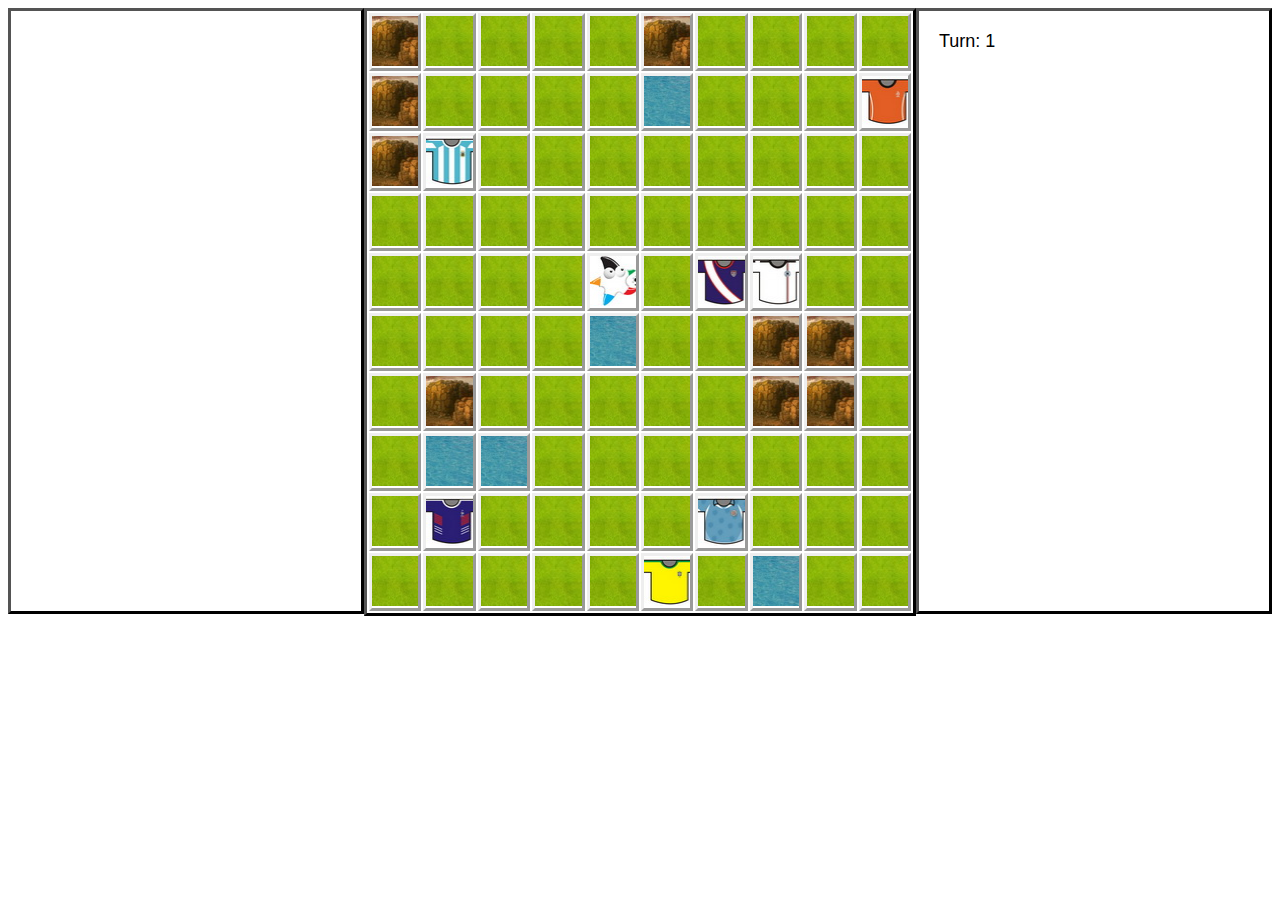
<file: game_v0.9/index(backup1).html>
<!DOCTYPE HTML>
<html>
<head>
<style>
button{
	margin: 10px;
	width: 80px;
	height: 50px;
	opacity: 0;
}
#turn{
	margin: 20px;
	font-family: arial;
	font-size: 18px;
}
#map{
	border: 3px outset black;
	margin: 0 auto;
	overflow: hidden;
	height: 100%;
}
#cityInfo{
	float: left;
	width: 350px;
	height: 600px;
	border: 3px outset black;
	//background-color: black;
}
#command{
	float: right;
	width: 350px;
	height: 600px;
	//background-color: black;
}
.countryName{
	margin: 20px;
	font-family: Arial;
	font-size: 18px;
}
.side{
	font-family: Arial;
	font-size: 18px;
	width: 350px;
	height: 600px;
	border: 3px outset black;
}
#map tr  td> div {		
		font-weight:bold;
                width: 50px;
                min-height: 25px;
       position: absolute;
                display: inline;
                margin-left: 60px;
                padding: 5px;
    visibility:hidden;
                opacity: 0;
                margin-top: -25px;
    background: #F0F8FF;
    font-size:1em;
    
    /* Setting the border-radius property for all Browsers */
                -moz-border-radius: 5px; /* Firefox */
                -webkit-border-radius: 5px; /* Safari and Chrome */
                border-radius: 5px; /* Browsers that Support it like Opera */
    
    /* Setting the box-shadow property for all Browsers */
                -moz-box-shadow: 0 0 8px gray; /* Firefox */
                -webkit-box-shadow: 0 0 8px gray; /* Safari and Chrome */
                 filter: progid:DXImageTransform.Microsoft.Shadow(color='#272229', Direction=135, Strength=3); /* IE */
                box-shadow: 0 0 8px gray; /* Browsers that Support it like Opera */
    /* Setting the transition property for all Browsers */
                -moz-transition: all 0.5s ease-in-out; /* Firefox */
                -webkit-transition: all 0.5s ease-in-out; /* Safari and Chrome */
                -o-transition: all 0.5s ease-in-out; /* Opera */
                transition: all 0.5s ease-in-out; /* Browsers that Support it */
    
            }
            
   
            #map tr  td:hover > div {
                visibility:visible;
                opacity: 0.8;
                margin-top: -25px;
    
             /* Setting the transition property for all Browsers */
                -moz-transition: all 0.5s ease-in-out; /* Firefox */
                -webkit-transition: all 0.5s ease-in-out; /* Safari and Chrome */
                -o-transition: all 0.5s ease-in-out;  /* Opera */
                transition: all 0.5s ease-in-out; /* Browsers that Support it */
    
            }

</style>
<script src="jquery-2.1.1.js"></script>
<script>
var player_x, player_y;
var player_troop_x, player_troop_y;
var totalCountry = 8;
var totalRow = 10;
var totalColumn = 10;
var totalTurn = 1;
var newTurn = true;
var land1 = "grass";
var land2 = "mountain";
var land3 = "water";
var city = "city";
var playerCity = "playerCity";
var selected = "selected";
var over = "over";
var gameState = "view";
var troopPic = "gb.gif";
var map;
var land1Text = "background: url(grass.jpg) no-repeat; width: 50px; height: 50px; border: 3px outset";
var land2Text = "background: url(mountain.jpg) no-repeat; width: 50px; height: 50px; border: 3px outset;";
var land3Text = "background: url(water.jpg) no-repeat; width: 50px; height: 50px; border: 3px outset;";
var cityText = ["background: url(country0.jpg) no-repeat; width: 50px; height: 50px; border: 3px outset;",
				"background: url(country1.jpg) no-repeat; width: 50px; height: 50px; border: 3px outset;",
				"background: url(country2.jpg) no-repeat; width: 50px; height: 50px; border: 3px outset;",
				"background: url(country3.jpg) no-repeat; width: 50px; height: 50px; border: 3px outset;",
				"background: url(country4.jpg) no-repeat; width: 50px; height: 50px; border: 3px outset;",
				"background: url(country5.jpg) no-repeat; width: 50px; height: 50px; border: 3px outset;",
				"background: url(country6.jpg) no-repeat; width: 50px; height: 50px; border: 3px outset;",
				"background: url(country7.jpg) no-repeat; width: 50px; height: 50px; border: 3px outset;"];
var country = ["China", "Brazil", "Germany", "Netherlands", "Argentina", "France", "Uruguay", "USA"];
var players;
var cityInfo = [];
var pcityText = cityText[0];
var player_China = [];
var player_Brazil = [];
var player_Germany = [];
var player_Netherlands = [];
var player_Argentina = [];
var player_France = [];
var player_Uruguay = [];
var player_USA = [];
var player_Country = [player_China, player_Brazil, player_Germany, player_Netherlands, player_Argentina, player_France, player_Uruguay, player_USA];
function build(){
	$.getJSON("players.json", function(jsonobj){players = jsonobj.player; assignPlayer();});
	buildmap();
	$("#war").bind("click", toWarMode);
	$("#cancel").bind("click", toViewMode);
	$("#train").bind("click", toTrainMode);
	$("#endturn").bind("click", endTurn);
	$("#turn")[0].innerHTML = "Turn: " + totalTurn;
}
function buildmap(){
	for(var i = 0; i < totalRow; i++)//build basic map
	{
		var y = document.createElement("tr");
		y.className = "y" + String(i);
		for(var j = 0; j < totalColumn; j++)
		{
			var x = document.createElement("td");
			x.className = "y" + String(i) + "x" + String(j);
			x.onclick = selectedAction;
			x.onmouseover = overAction;
			var ran = Math.random();
			if(ran < 5/6)
			{
				x.className = land1 + " " + x.className;
				x.style.cssText = land1Text;
			}
			else if(ran >= 5/6 && ran < 11/12)
			{
				x.className = land2 + " " + x.className;
				x.style.cssText = land2Text;
			}
			else
			{
				x.className = land3 + " " + x.className;
				x.style.cssText = land3Text;
			}
			x.innerHTML="<div>("+String(j) + "," + String(i)+")</div>"
			y.appendChild(x);
		}
		$("#map")[0].appendChild(y);
	}
	for(var i = 0; i < totalCountry; i++)//Build cities
	{
		var x = Math.floor(Math.random() * 10 - 0.001);
		var y = Math.floor(Math.random() * 10 - 0.001);
		var label = ".y" + String(y) + "x" + String(x);
		var target = $(label)[0];
		while($(label).hasClass(city))
		{
			x = Math.floor(Math.random() * 10 - 0.001);
			y = Math.floor(Math.random() * 10 - 0.001);
			label = ".y" + String(y) + "x" + String(x);
			target = $(label)[0];
		}
		target.className = country[i] + " " + city + " " + "y" + String(y) + "x" + String(x);
		target.style.cssText = cityText[i];
		if(i == 0)
		{
			player_x = x;
			player_y = y;
			player_troop_x = x;
			player_troop_y = y;
			target.className = playerCity + " " + target.className;
			target.style.cssText = pcityText;
		}
	}
}
function assignPlayer(){
	for(var i = 0; i < totalCountry; i++)
	{	
		for(var j = 0; j < 200; j++) player_Country[i][j] = 0;
		for(var j = 0; j < players.length; j++)
		{
			if(players[j].country == country[i])
			{
				player_Country[i][j] = 1;
			}
		}
	}
}
function savemap(){
	map = $("#map")[0];
}
function loadmap(){
	var m = $("#map")[0];
	m.remove();
	document.body.appendChild(map);
}
function selectedAction(){
	if(gameState == "view")
	{
		var s = $(".selected");
		if(s.length != 0)
		{
			for(var i = 0; i < s.length; i++)
			{
				s[i].style.border = "3px outset";
			}
			s.removeClass(selected);
		}
		this.className = selected + " " + this.className;
		this.style.border = "3px outset red";
		s = $(".selected");
		if(s.hasClass(playerCity))
		{
			if(newTurn)
			{
				$("#war")[0].style.opacity = 1;
				$("#train")[0].style.opacity = 1;
				$("#war")[0].disabled = false;
				$("#train")[0].disabled = false;
			}
			$("#endturn")[0].style.opacity = 1;
			$("#endturn")[0].disabled = false;
		}
		else
		{
			$("#war")[0].style.opacity = 0;
			$("#train")[0].style.opacity = 0;
			$("#endturn")[0].style.opacity = 0;
			$("#war")[0].disabled = true;
			$("#train")[0].disabled = true;
			$("#endturn")[0].disabled = true;
		}
	}
	else if(gameState == "war")
	{
		if(!newTurn) return;
		//get coordinate
		var c = this.className;
		var y = Number(c.substring(c.length - 3, c.length - 2));
		var x = Number(c.substring(c.length - 1, c.length));
		//move judgement
		if(canMove(player_troop_x, player_troop_y, x, y))
		{
			if($("td img").length != 0) $("td img")[0].remove();
			moveTo(x, y);
		}
		else alert("You can only move one step in a turn!");
	}
}
function overAction(){
	var o = $(".over");
	if(o.length != 0)
	{
		for(var i = 0; i < o.length; i++)
		{
			o[i].style.border = "3px outset";
		}
		o.removeClass(over);
	}
	this.className = over + " " + this.className;
	this.style.border = "3px outset red";
	var s = $(".selected");
	if(s.length != 0) s[0].style.border = "3px outset red";
	o = $(".over");
	var i = 0;
	if($("[class*=selected][class*=playerCity]").length == 0)
	{
		$("#cityInfo")[0].innerHTML = "<p class='countryName'></p>";
		for(i; i < totalCountry; i++)
		{
			if(o.hasClass(country[i]))
			{
				$(".countryName")[0].innerHTML = country[i];
				for(var j = 0; j < 200; j++)
				{
					if(player_Country[i][j] == 1)
					{
						$("#cityInfo")[0].innerHTML = $("#cityInfo")[0].innerHTML + "<div style='border-bottom: 1px solid black;'><span style='margin:20px;'>" + players[j].name + "</span><span style='margin-right:20px;'>" + "ATK:" + players[j].atk + "</span><span>" + "DEF:" + players[j].def + "</span></div>";
					}
				}
				break;
			}
	}
		if(i == totalCountry) $("#cityInfo")[0].innerHTML = "<p class='countryName'></p>";
	}
}
function getCoordinate(x, y){
	var c = this.className;
	y = c.substring(c.length - 3, c.length - 2);
	x = c.substring(c.length - 1, c.length);
}
function canMove(x0, y0, x1, y1){
	if(x1 == x0)
	{
		if(y1 != y0 + 1 && y1 != y0 - 1) return false;
		else return true;
	}
	else if(x1 == x0 + 1 || x1 == x0 - 1)
	{
		if(y1 != y0) return false;
		else return true;
	}
	else return false;
}
function moveTo(x, y){
	player_troop_x = x;
	player_troop_y = y;
	var a = searchByXY(player_troop_x, player_troop_y);
	var b = searchByXY(player_troop_x, player_troop_y)[0];
	if(!a.hasClass(playerCity)) b.innerHTML = b.innerHTML + "<img src=" + troopPic + "></img>";
	//alert("Your troop have moved to (" + x + "," + y + ") !");
	$("#cancel")[0].style.opacity = 0;
	$("#war")[0].style.opacity = 0;
	$("#train")[0].style.opacity = 0;
	$("#war")[0].disabled = true;
	$("#train")[0].disabled = true;
	$("#cancel")[0].disabled = true;
	gameState = "view";
	newTurn = false;
}
function searchByXY(x, y){
	var search = "." + "y" + y + "x" + x;
	return $(search);
}
function toWarMode(){
	//alert("War mode is on!");
	gameState = "war";
	$("#cancel")[0].style.opacity = 1;
	$("#cancel")[0].disabled = false;
}
function toTrainMode(){
	gameState = "train";
	$("#cancel")[0].style.opacity = 1;
	$("#cancel")[0].disabled = false;
}
function toViewMode(){
	gameState = "view";
	$("#cancel")[0].style.opacity = 0;
	$("#cancel")[0].disabled = true;
}
function endTurn(){
	newTurn = true;
	totalTurn++;
	$(".playerCity")[0].onclick();
	$("#turn")[0].innerHTML = "Turn: " + totalTurn;
}
</script>
</head>
<body style="height: 100%;" onload=build()>
<div id="cityInfo">
<p class="countryName"></p>
</div>
<div id="command" class="side">
<p id="turn"></p>
<button id="train">Train</button>
<button id="war">War</button>
<button id="cancel">Cancel</button>
<button id="endturn">End turn</button>
</div>
<table id="map">
</table>
</body>
</html>
</file>
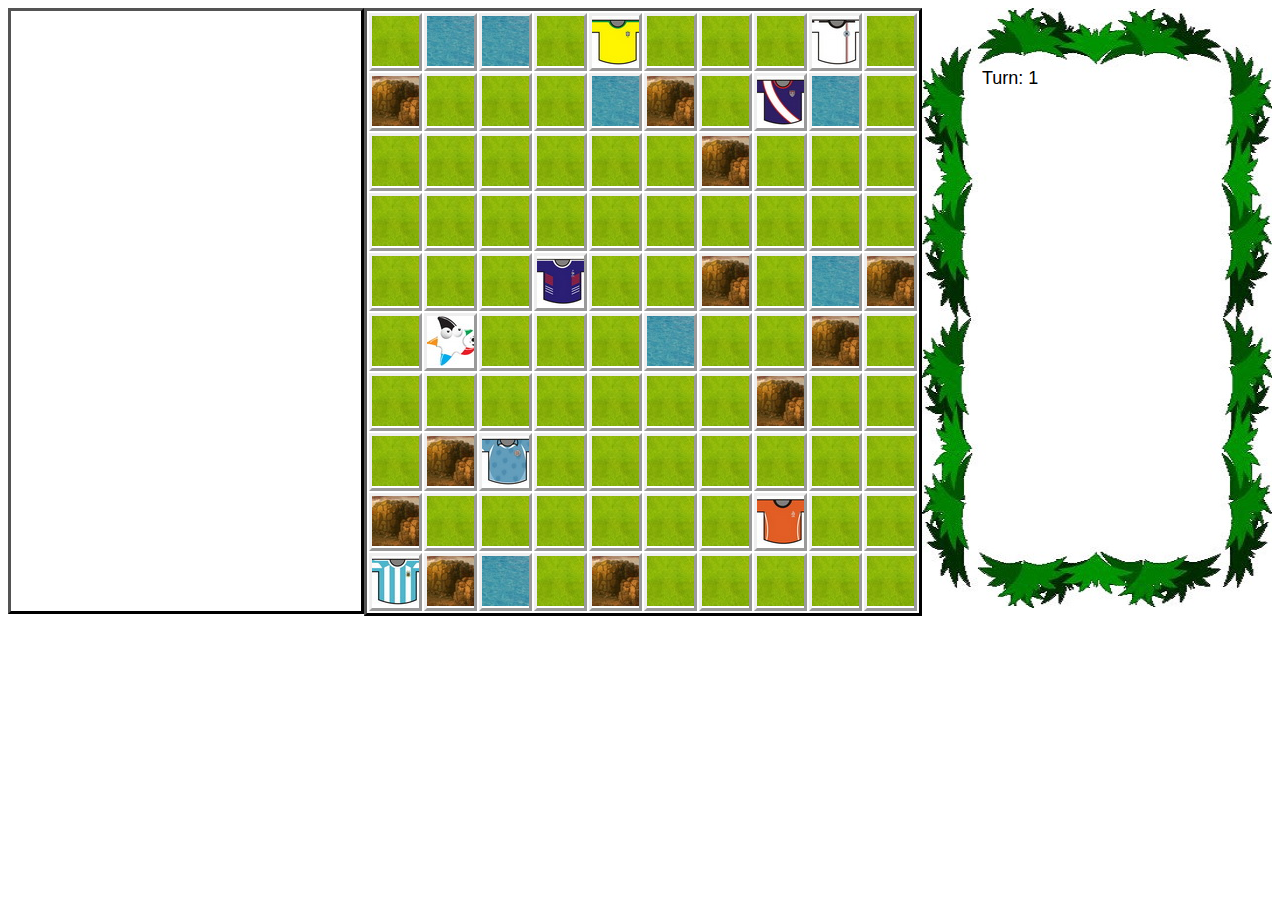
<file: game_v0.9/index(backup2).html>
<!DOCTYPE HTML>
<html>
<head>
<style>
button{
	margin-left: 63px;
	margin-top: 30px;
	width: 80px;
	height: 50px;
	opacity: 0;
}
#turn{
	margin-left: 60px;
	margin-top: 60px;
	font-family: arial;
	font-size: 18px;
}
#map{
	border: 3px outset black;
	margin: 0 auto;
	overflow: hidden;
	height: 100%;
}
#cityInfo{
	float: left;
	width: 350px;
	height: 600px;
	border: 3px outset black;
	//background-color: black;
}
#command{
	float: right;
	width: 350px;
	height: 600px;
	//background-color: black;
}
.countryName{
	margin: 20px;
	font-family: Arial;
	font-size: 18px;
}
.side{
	font-family: Arial;
	font-size: 18px;
	width: 350px;
	height: 600px;
	//border: 3px outset black;
	background: url(green_frame.jpg);
}

#map tr  td> div {		
	font-weight:bold;
                width: 50px;
                min-height: 25px;
    position: absolute;
                display: inline;
                margin-left: 60px;
                padding: 5px;
    visibility:hidden;
                opacity: 0;
                margin-top: -25px;
    background: #F0F8FF;
    font-size:1em;
    
    /* Setting the border-radius property for all Browsers */
                -moz-border-radius: 5px; /* Firefox */
                -webkit-border-radius: 5px; /* Safari and Chrome */
                border-radius: 5px; /* Browsers that Support it like Opera */
    
    /* Setting the box-shadow property for all Browsers */
                -moz-box-shadow: 0 0 8px gray; /* Firefox */
                -webkit-box-shadow: 0 0 8px gray; /* Safari and Chrome */
                 filter: progid:DXImageTransform.Microsoft.Shadow(color='#272229', Direction=135, Strength=3); /* IE */
                box-shadow: 0 0 8px gray; /* Browsers that Support it like Opera */
    /* Setting the transition property for all Browsers */
                -moz-transition: all 0.5s ease-in-out; /* Firefox */
                -webkit-transition: all 0.5s ease-in-out; /* Safari and Chrome */
                -o-transition: all 0.5s ease-in-out; /* Opera */
                transition: all 0.5s ease-in-out; /* Browsers that Support it */
    
            }
            
   
#map tr  td:hover > div {
    visibility:visible;
    opacity: 0.8;
    margin-top: -25px;
    
    /* Setting the transition property for all Browsers */
				-moz-transition: all 0.5s ease-in-out; /* Firefox */
                -webkit-transition: all 0.5s ease-in-out; /* Safari and Chrome */
                -o-transition: all 0.5s ease-in-out;  /* Opera */
                transition: all 0.5s ease-in-out; /* Browsers that Support it */
    
            }

img#head {		
       position: absolute;
                display: inline;
                margin-left: 60px;
                padding: 5px;
    visibility:hidden;
                opacity: 0;
                margin-top: -25px;
    background: #F0F8FF;
    font-size:1em;
    
    /* Setting the border-radius property for all Browsers */
                -moz-border-radius: 5px; /* Firefox */
                -webkit-border-radius: 5px; /* Safari and Chrome */
                border-radius: 5px; /* Browsers that Support it like Opera */
    
    /* Setting the box-shadow property for all Browsers */
                -moz-box-shadow: 0 0 8px gray; /* Firefox */
                -webkit-box-shadow: 0 0 8px gray; /* Safari and Chrome */
                 filter: progid:DXImageTransform.Microsoft.Shadow(color='#272229', Direction=135, Strength=3); /* IE */
                box-shadow: 0 0 8px gray; /* Browsers that Support it like Opera */
    /* Setting the transition property for all Browsers */
                -moz-transition: all 0.5s ease-in-out; /* Firefox */
                -webkit-transition: all 0.5s ease-in-out; /* Safari and Chrome */
                -o-transition: all 0.5s ease-in-out; /* Opera */
                transition: all 0.5s ease-in-out; /* Browsers that Support it */
    
            }
            
   
div :hover > img#head {
    visibility:visible;
    opacity: 1;
    margin-top: -25px;
    
    /* Setting the transition property for all Browsers */
				-moz-transition: all 0.5s ease-in-out; /* Firefox */
                -webkit-transition: all 0.5s ease-in-out; /* Safari and Chrome */
                -o-transition: all 0.5s ease-in-out;  /* Opera */
                transition: all 0.5s ease-in-out; /* Browsers that Support it */
    
            }			
			
</style>
<script src="jquery-2.1.1.js"></script>
<script>
var player_x, player_y;
var player_troop_x, player_troop_y;
var totalCountry = 8;
var totalRow = 10;
var totalColumn = 10;
var totalTurn = 1;
var newTurn = true;
var land1 = "grass";
var land2 = "mountain";
var land3 = "water";
var city = "city";
var playerCity = "playerCity";
var selected = "selected";
var over = "over";
var gameState = "view";
var troopPic = "gb.gif";
var map;
var land1Text = "background: url(grass.jpg) no-repeat; width: 50px; height: 50px; border: 3px outset";
var land2Text = "background: url(mountain.jpg) no-repeat; width: 50px; height: 50px; border: 3px outset;";
var land3Text = "background: url(water.jpg) no-repeat; width: 50px; height: 50px; border: 3px outset;";
var cityText = ["background: url(country0.jpg) no-repeat; width: 50px; height: 50px; border: 3px outset;",
				"background: url(country1.jpg) no-repeat; width: 50px; height: 50px; border: 3px outset;",
				"background: url(country2.jpg) no-repeat; width: 50px; height: 50px; border: 3px outset;",
				"background: url(country3.jpg) no-repeat; width: 50px; height: 50px; border: 3px outset;",
				"background: url(country4.jpg) no-repeat; width: 50px; height: 50px; border: 3px outset;",
				"background: url(country5.jpg) no-repeat; width: 50px; height: 50px; border: 3px outset;",
				"background: url(country6.jpg) no-repeat; width: 50px; height: 50px; border: 3px outset;",
				"background: url(country7.jpg) no-repeat; width: 50px; height: 50px; border: 3px outset;"];
var country = ["China", "Brazil", "Germany", "Netherlands", "Argentina", "France", "Uruguay", "USA"];
var players;
var cityInfo = [];
var pcityText = cityText[0];
var player_China = [];
var player_Brazil = [];
var player_Germany = [];
var player_Netherlands = [];
var player_Argentina = [];
var player_France = [];
var player_Uruguay = [];
var player_USA = [];
var player_Country = [player_China, player_Brazil, player_Germany, player_Netherlands, player_Argentina, player_France, player_Uruguay, player_USA];
function build(){
	$.getJSON("players.json", function(jsonobj){players = jsonobj.player; assignPlayer();});
	buildmap();
	$("#war").bind("click", toWarMode);
	$("#cancel").bind("click", toViewMode);
	$("#train").bind("click", toTrainMode);
	$("#endturn").bind("click", endTurn);
	$("#turn")[0].innerHTML = "Turn: " + totalTurn;
	$("#war")[0].disabled = true;
	$("#cancel")[0].disabled = true;
	$("#train")[0].disabled = true;
}
function buildmap(){
	for(var i = 0; i < totalRow; i++)//build basic map
	{
		var y = document.createElement("tr");
		y.className = "y" + String(i);
		for(var j = 0; j < totalColumn; j++)
		{
			var x = document.createElement("td");
			x.className = "y" + String(i) + "x" + String(j);
			x.onclick = selectedAction;
			x.onmouseover = overAction;
			var ran = Math.random();
			if(ran < 5/6)
			{
				x.className = land1 + " " + x.className;
				x.style.cssText = land1Text;
			}
			else if(ran >= 5/6 && ran < 11/12)
			{
				x.className = land2 + " " + x.className;
				x.style.cssText = land2Text;
			}
			else
			{
				x.className = land3 + " " + x.className;
				x.style.cssText = land3Text;
			}
			x.innerHTML="<div>("+String(j) + "," + String(i)+")</div>"
			y.appendChild(x);
		}
		$("#map")[0].appendChild(y);
	}
	for(var i = 0; i < totalCountry; i++)//Build cities
	{
		var x = Math.floor(Math.random() * 10 - 0.001);
		var y = Math.floor(Math.random() * 10 - 0.001);
		var label = ".y" + String(y) + "x" + String(x);
		var target = $(label)[0];
		while($(label).hasClass(city))
		{
			x = Math.floor(Math.random() * 10 - 0.001);
			y = Math.floor(Math.random() * 10 - 0.001);
			label = ".y" + String(y) + "x" + String(x);
			target = $(label)[0];
		}
		target.className = country[i] + " " + city + " " + "y" + String(y) + "x" + String(x);
		target.style.cssText = cityText[i];
		if(i == 0)
		{
			player_x = x;
			player_y = y;
			player_troop_x = x;
			player_troop_y = y;
			target.className = playerCity + " " + target.className;
			target.style.cssText = pcityText;
		}
	}
}
function assignPlayer(){
	for(var i = 0; i < totalCountry; i++)
	{	
		for(var j = 0; j < 200; j++) player_Country[i][j] = 0;
		for(var j = 0; j < players.length; j++)
		{
			if(players[j].country == country[i])
			{
				player_Country[i][j] = 1;
			}
		}
	}
}
function savemap(){
	map = $("#map")[0];
}
function loadmap(){
	var m = $("#map")[0];
	m.remove();
	document.body.appendChild(map);
}
function selectedAction(){
	if(gameState == "view")
	{
		var s = $(".selected");
		if(s.length != 0)
		{
			for(var i = 0; i < s.length; i++)
			{
				s[i].style.border = "3px outset";
			}
			s.removeClass(selected);
		}
		this.className = selected + " " + this.className;
		this.style.border = "3px outset red";
		s = $(".selected");
		if(s.hasClass(playerCity))
		{
			if(newTurn)
			{
				$("#war")[0].style.opacity = 1;
				$("#train")[0].style.opacity = 1;
				$("#war")[0].disabled = false;
				$("#train")[0].disabled = false;
			}
			$("#endturn")[0].style.opacity = 1;
			$("#endturn")[0].disabled = false;
		}
		else
		{
			$("#war")[0].style.opacity = 0;
			$("#train")[0].style.opacity = 0;
			$("#endturn")[0].style.opacity = 0;
			$("#war")[0].disabled = true;
			$("#train")[0].disabled = true;
			$("#endturn")[0].disabled = true;
		}
	}
	else if(gameState == "war")
	{
		if(!newTurn) return;
		//get coordinate
		var c = this.className;
		var y = Number(c.substring(c.length - 3, c.length - 2));
		var x = Number(c.substring(c.length - 1, c.length));
		//move judgement
		if(canMove(player_troop_x, player_troop_y, x, y))
		{
			if($("td img").length != 0) $("td img")[0].remove();
			moveTo(x, y);
		}
		else alert("You can only move one step in a turn!");
	}
}
function overAction(){
	var o = $(".over");
	if(o.length != 0)
	{
		for(var i = 0; i < o.length; i++)
		{
			o[i].style.border = "3px outset";
		}
		o.removeClass(over);
	}
	this.className = over + " " + this.className;
	this.style.border = "3px outset red";
	var s = $(".selected");
	if(s.length != 0) s[0].style.border = "3px outset red";
	o = $(".over");
	var i = 0;
	if($("[class*=selected][class*=playerCity]").length == 0 && gameState != "train")
	{
		$("#cityInfo")[0].innerHTML = "<p class='countryName'></p>";
		for(i; i < totalCountry; i++)
		{
			if(o.hasClass(country[i]))
			{
				$(".countryName")[0].innerHTML = country[i];
				for(var j = 0; j < 200; j++)
				{
					if(player_Country[i][j] == 1)
					{
						$("#cityInfo")[0].innerHTML = $("#cityInfo")[0].innerHTML + "<div id='player" + j + "' onclick=playerSelected(" + j + ") style='border-bottom: 1px solid black;'><span style='margin:20px;'>" + players[j].name +
						"</span><span style='margin-right:20px;'>" + "ATK:" + players[j].atk + "</span><span>" + "DEF:" + players[j].def + "</span>"+
						"<img id='head' src='img/"+players[j].url+"' ,width='100' height='100'"+"</div>";
					}
				}
				break;
			}
	}
		if(i == totalCountry) $("#cityInfo")[0].innerHTML = "<p class='countryName'></p>";
	}
}
function getCoordinate(x, y){
	var c = this.className;
	y = c.substring(c.length - 3, c.length - 2);
	x = c.substring(c.length - 1, c.length);
}
function canMove(x0, y0, x1, y1){
	if(x1 == x0)
	{
		if(y1 != y0 + 1 && y1 != y0 - 1) return false;
		else return true;
	}
	else if(x1 == x0 + 1 || x1 == x0 - 1)
	{
		if(y1 != y0) return false;
		else return true;
	}
	else return false;
}
function playerSelected(j){
	if(gameState != "train") return;
	var a = "#player" + j;
	players[j].atk += 1;
	players[j].def += 1;
	$(a)[0].innerHTML = "<span style='margin:20px;'>" + players[j].name +
						"</span><span style='margin-right:20px;'>" + "ATK:" + players[j].atk + "</span><span>" + "DEF:" + players[j].def + "</span>"+
						"<img id='head' src='img/"+players[j].url+"' ,width='100' height='100'"+"</div>";
	newTurn = false;					
	gameState = "view";
	$("#cancel")[0].style.opacity = 0;
	$("#war")[0].style.opacity = 0;
	$("#train")[0].style.opacity = 0;
	$("#war")[0].disabled = true;
	$("#train")[0].disabled = true;
	$("#cancel")[0].disabled = true;
	$("#endturn")[0].disabled = false;	
}
function moveTo(x, y){
	player_troop_x = x;
	player_troop_y = y;
	var a = searchByXY(player_troop_x, player_troop_y);
	var b = searchByXY(player_troop_x, player_troop_y)[0];
	if(!a.hasClass(playerCity)) b.innerHTML = b.innerHTML + "<img src=" + troopPic + "></img>";
	//alert("Your troop have moved to (" + x + "," + y + ") !");
	$("#cancel")[0].style.opacity = 0;
	$("#war")[0].style.opacity = 0;
	$("#train")[0].style.opacity = 0;
	$("#war")[0].disabled = true;
	$("#train")[0].disabled = true;
	$("#cancel")[0].disabled = true;
	$("#endturn")[0].disabled = false;
	gameState = "view";
	newTurn = false;
}
function searchByXY(x, y){
	var search = "." + "y" + y + "x" + x;
	return $(search);
}
function toWarMode(){
	//alert("War mode is on!");
	gameState = "war";
	$("#cancel")[0].style.opacity = 1;
	$("#cancel")[0].disabled = false;
	$("#war")[0].disabled = true;
	$("#train")[0].disabled = true;
	$("#endturn")[0].disabled = true;
}
function toTrainMode(){
	gameState = "train";
	$("#cancel")[0].style.opacity = 1;
	$("#cancel")[0].disabled = false;
	$("#war")[0].disabled = true;
	$("#train")[0].disabled = true;
	$("#endturn")[0].disabled = true;
}
function toViewMode(){
	gameState = "view";
	$("#cancel")[0].style.opacity = 0;
	$("#cancel")[0].disabled = true;
	$("#war")[0].disabled = false;
	$("#train")[0].disabled = false;
	$("#endturn")[0].disabled = false;
}
function endTurn(){
	newTurn = true;
	totalTurn++;
	$(".playerCity")[0].onclick();
	$("#turn")[0].innerHTML = "Turn: " + totalTurn;
}
</script>
</head>
<body style="height: 100%;" onload=build()>
<div id="cityInfo">
<p class="countryName"></p>
</div>
<div id="command" class="side">
<p id="turn"></p>
<button id="train">Train</button>
<button id="war">War</button>
<button id="cancel">Cancel</button>
<button id="endturn">End turn</button>
</div>
<table id="map">
</table>
</body>
</html>
</file>
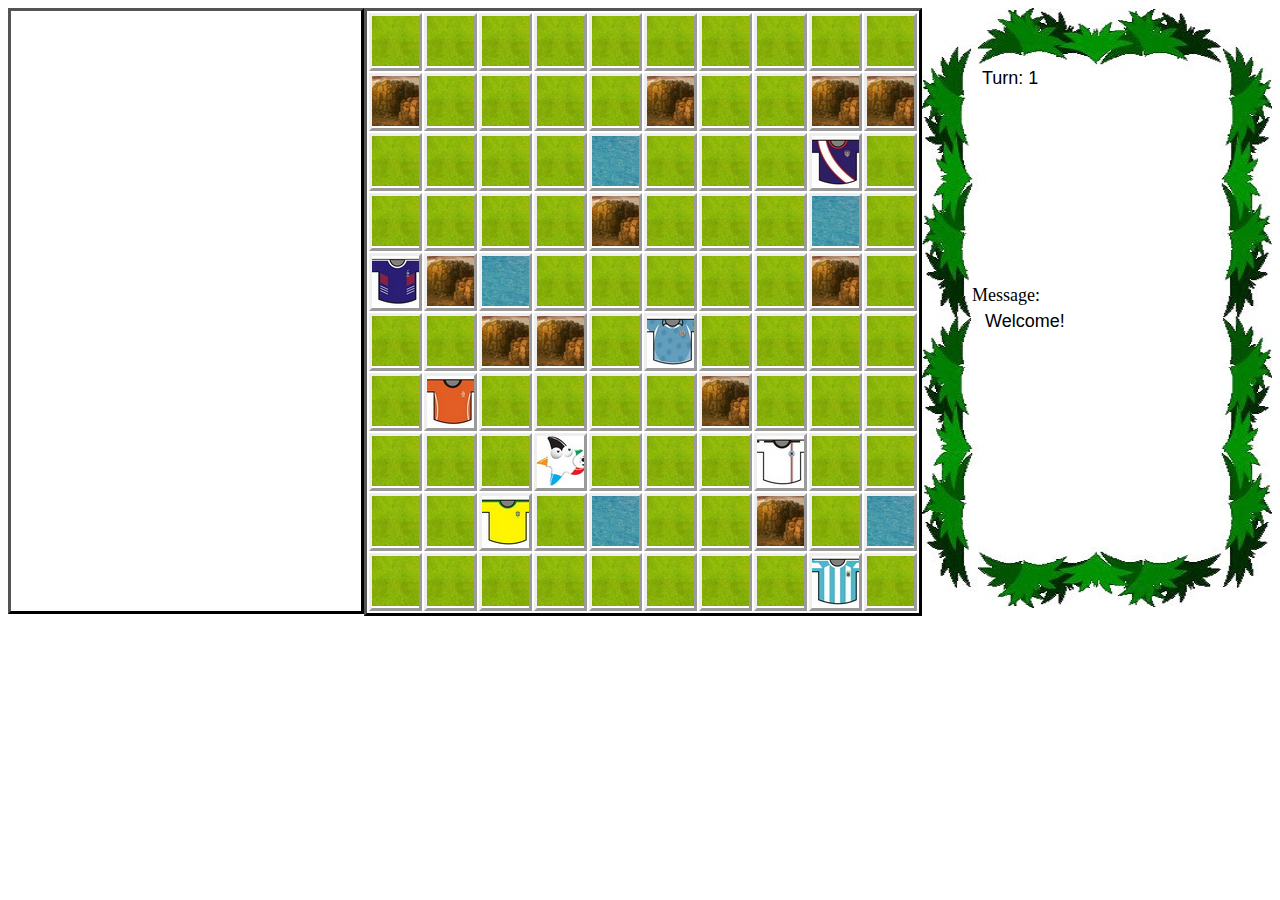
<file: game_v0.9/index(backup3).html>
<!DOCTYPE HTML>
<html>
<head>
<style>
button{
	margin-left: 63px;
	margin-top: 30px;
	width: 80px;
	height: 50px;
	opacity: 0;
}
#turn{
	margin-left: 60px;
	margin-top: 60px;
	font-family: arial;
	font-size: 18px;
}
#map{
	border: 3px outset black;
	margin: 0 auto;
	overflow: hidden;
	height: 100%;
}
#cityInfo{
	float: left;
	width: 350px;
	height: 600px;
	border: 3px outset black;
	//background-color: black;
}
#command{
	float: right;
	width: 350px;
	height: 600px;
	//background-color: black;
}
#message{
	margin-top: 5px;
	margin-left: 63px;
	width: 240px;
}
.countryName{
	margin: 20px;
	font-family: Arial;
	font-size: 18px;
}

.money{
	color: blue;
	margin: 15px;
	font-family: Arial;
	font-size: 18px;
}

.side{
	font-family: Arial;
	font-size: 18px;
	width: 350px;
	height: 600px;
	//border: 3px outset black;
	background: url(green_frame.jpg);
}

.player:hover{
	border:2px solid #a1a1a1;
	border-radius:25px;
	-moz-border-radius:25px; /* 老的 Firefox */
}

#map tr  td> div {		
	font-weight:bold;
                width: 40px;
                min-height: 10px;
    position: absolute;
                display: inline;
                margin-left: 60px;
                padding: 5px;
    visibility:hidden;
                opacity: 0;
                margin-top: -25px;
    background: #F0F8FF;
    font-size:1em;
    
    /* Setting the border-radius property for all Browsers */
                -moz-border-radius: 5px; /* Firefox */
                -webkit-border-radius: 5px; /* Safari and Chrome */
                border-radius: 5px; /* Browsers that Support it like Opera */
    
    /* Setting the box-shadow property for all Browsers */
                -moz-box-shadow: 0 0 8px gray; /* Firefox */
                -webkit-box-shadow: 0 0 8px gray; /* Safari and Chrome */
                 filter: progid:DXImageTransform.Microsoft.Shadow(color='#272229', Direction=135, Strength=3); /* IE */
                box-shadow: 0 0 8px gray; /* Browsers that Support it like Opera */
    /* Setting the transition property for all Browsers */
                -moz-transition: all 0.5s ease-in-out; /* Firefox */
                -webkit-transition: all 0.5s ease-in-out; /* Safari and Chrome */
                -o-transition: all 0.5s ease-in-out; /* Opera */
                transition: all 0.5s ease-in-out; /* Browsers that Support it */
    
            }
            
   
#map tr  td:hover > div {
    visibility:visible;
    opacity: 0.8;
    margin-top: -25px;
    
    /* Setting the transition property for all Browsers */
				-moz-transition: all 0.5s ease-in-out; /* Firefox */
                -webkit-transition: all 0.5s ease-in-out; /* Safari and Chrome */
                -o-transition: all 0.5s ease-in-out;  /* Opera */
                transition: all 0.5s ease-in-out; /* Browsers that Support it */
    
            }

img#head {		
       position: absolute;
                display: inline;
                margin-left: 60px;
                padding: 5px;
    visibility:hidden;
                opacity: 0;
                margin-top: -25px;
    background: #F0F8FF;
    font-size:1em;
    
    /* Setting the border-radius property for all Browsers */
                -moz-border-radius: 5px; /* Firefox */
                -webkit-border-radius: 5px; /* Safari and Chrome */
                border-radius: 5px; /* Browsers that Support it like Opera */
    
    /* Setting the box-shadow property for all Browsers */
                -moz-box-shadow: 0 0 8px gray; /* Firefox */
                -webkit-box-shadow: 0 0 8px gray; /* Safari and Chrome */
                 filter: progid:DXImageTransform.Microsoft.Shadow(color='#272229', Direction=135, Strength=3); /* IE */
                box-shadow: 0 0 8px gray; /* Browsers that Support it like Opera */
    /* Setting the transition property for all Browsers */
                -moz-transition: all 0.5s ease-in-out; /* Firefox */
                -webkit-transition: all 0.5s ease-in-out; /* Safari and Chrome */
                -o-transition: all 0.5s ease-in-out; /* Opera */
                transition: all 0.5s ease-in-out; /* Browsers that Support it */
    
            }
            
   
div :hover > img#head {
    visibility:visible;
    opacity: 1;
    margin-top: -25px;
    
    /* Setting the transition property for all Browsers */
				-moz-transition: all 0.5s ease-in-out; /* Firefox */
                -webkit-transition: all 0.5s ease-in-out; /* Safari and Chrome */
                -o-transition: all 0.5s ease-in-out;  /* Opera */
                transition: all 0.5s ease-in-out; /* Browsers that Support it */
    
            }			
			
</style>
<script src="jquery-2.1.1.js"></script>
<script>
var player_x, player_y;
var player_troop_x, player_troop_y;
var totalCountry = 8;
var totalRow = 10;
var totalColumn = 10;
var totalTurn = 1;
var newTurn = true;
var land1 = "grass";
var land2 = "mountain";
var land3 = "water";
var city = "city";
var playerCity = "playerCity";
var selected = "selected";
var over = "over";
var gameState = "view";
var troopPic = "gb.gif";
var map;
var land1Text = "background: url(grass.jpg) no-repeat; width: 50px; height: 50px; border: 3px outset";
var land2Text = "background: url(mountain.jpg) no-repeat; width: 50px; height: 50px; border: 3px outset;";
var land3Text = "background: url(water.jpg) no-repeat; width: 50px; height: 50px; border: 3px outset;";
var cityText = ["background: url(country0.jpg) no-repeat; width: 50px; height: 50px; border: 3px outset;",
				"background: url(country1.jpg) no-repeat; width: 50px; height: 50px; border: 3px outset;",
				"background: url(country2.jpg) no-repeat; width: 50px; height: 50px; border: 3px outset;",
				"background: url(country3.jpg) no-repeat; width: 50px; height: 50px; border: 3px outset;",
				"background: url(country4.jpg) no-repeat; width: 50px; height: 50px; border: 3px outset;",
				"background: url(country5.jpg) no-repeat; width: 50px; height: 50px; border: 3px outset;",
				"background: url(country6.jpg) no-repeat; width: 50px; height: 50px; border: 3px outset;",
				"background: url(country7.jpg) no-repeat; width: 50px; height: 50px; border: 3px outset;"];
var country = ["China", "Brazil", "Germany", "Netherlands", "Argentina", "France", "Uruguay", "USA"];
var players;
var cityInfo = [];
var pcityText = cityText[0];
var player_China = [];
var player_Brazil = [];
var player_Germany = [];
var player_Netherlands = [];
var player_Argentina = [];
var player_France = [];
var player_Uruguay = [];
var player_USA = [];
var player_Country = [player_China, player_Brazil, player_Germany, player_Netherlands, player_Argentina, player_France, player_Uruguay, player_USA];
var money= [0, 0, 0, 0, 0, 0, 0, 0];
function build(){
	$.getJSON("players.json", function(jsonobj){players = jsonobj.player; assignPlayer();});
	buildmap();
	$("#war").bind("click", toWarMode);
	$("#cancel").bind("click", toViewMode);
	$("#train").bind("click", toTrainMode);
	$("#endturn").bind("click", endTurn);
	$("#turn")[0].innerHTML = "Turn: " + totalTurn;
	$("#war")[0].disabled = true;
	$("#cancel")[0].disabled = true;
	$("#train")[0].disabled = true;
	
}
function buildmap(){
	for(var i = 0; i < totalRow; i++)//build basic map
	{
		var y = document.createElement("tr");
		y.className = "y" + String(i);
		for(var j = 0; j < totalColumn; j++)
		{
			var x = document.createElement("td");
			x.className = "y" + String(i) + "x" + String(j);
			x.onclick = selectedAction;
			x.onmouseover = overAction;
			var ran = Math.random();
			if(ran < 5/6)
			{
				x.className = land1 + " " + x.className;
				x.style.cssText = land1Text;
			}
			else if(ran >= 5/6 && ran < 11/12)
			{
				x.className = land2 + " " + x.className;
				x.style.cssText = land2Text;
			}
			else
			{
				x.className = land3 + " " + x.className;
				x.style.cssText = land3Text;
			}
			x.innerHTML="<div>("+String(j) + "," + String(i)+")</div>"
			y.appendChild(x);
		}
		$("#map")[0].appendChild(y);
	}
	for(var i = 0; i < totalCountry; i++)//Build cities
	{
		var x = Math.floor(Math.random() * 10 - 0.001);
		var y = Math.floor(Math.random() * 10 - 0.001);
		var label = ".y" + String(y) + "x" + String(x);
		var target = $(label)[0];
		while($(label).hasClass(city))
		{
			x = Math.floor(Math.random() * 10 - 0.001);
			y = Math.floor(Math.random() * 10 - 0.001);
			label = ".y" + String(y) + "x" + String(x);
			target = $(label)[0];
		}
		//target.className += " " + country[i] + " " + city + " " + "y" + String(y) + "x" + String(x);
		target.className = country[i] + " " + city + " " + target.className;
		target.style.cssText = cityText[i];
		if(i == 0)
		{
			player_x = x;
			player_y = y;
			player_troop_x = x;
			player_troop_y = y;
			target.className = playerCity + " " + target.className;
			target.style.cssText = pcityText;
		}
	}
}
function assignPlayer(){
	for(var i = 0; i < totalCountry; i++)
	{	
		for(var j = 0; j < 200; j++) player_Country[i][j] = 0;
		for(var j = 0; j < players.length; j++)
		{
			if(players[j].country == country[i])
			{
				player_Country[i][j] = 1;
			}
		}
	}
}
function savemap(){
	map = $("#map")[0];
}
function loadmap(){
	var m = $("#map")[0];
	m.remove();
	document.body.appendChild(map);
}
function selectedAction(){
	if(gameState == "view")
	{
		var s = $(".selected");
		if(s.length != 0)
		{
			for(var i = 0; i < s.length; i++)
			{
				s[i].style.border = "3px outset";
			}
			s.removeClass(selected);
		}
		this.className = selected + " " + this.className;
		this.style.border = "3px outset red";
		s = $(".selected");
		if(s.hasClass(playerCity))
		{
			if(newTurn)
			{
				$("#war")[0].style.opacity = 1;
				$("#train")[0].style.opacity = 1;
				$("#war")[0].disabled = false;
				$("#train")[0].disabled = false;
			}
			$("#endturn")[0].style.opacity = 1;
			$("#endturn")[0].disabled = false;
		}
		else
		{
			$("#war")[0].style.opacity = 0;
			$("#train")[0].style.opacity = 0;
			$("#endturn")[0].style.opacity = 0;
			$("#war")[0].disabled = true;
			$("#train")[0].disabled = true;
			$("#endturn")[0].disabled = true;
		}
	}
	else if(gameState == "war")
	{
		if(!newTurn) return;
		//get coordinate
		var c = this.className;
		var y = Number(c.substring(c.length - 3, c.length - 2));
		var x = Number(c.substring(c.length - 1, c.length));
		var s = ".y" + player_troop_y + "x" + player_troop_x;
		var t = ".y" + y + "x" + x;
		//move judgement
		debugger;
		if(canMove(player_troop_x, player_troop_y, x, y))
		{
			//if($("td img").length != 0) $("td img")[0].remove();
			$(s).removeClass("China");
			$(s).removeClass("selected");
			$(s).removeClass("playerCity");
			$(s).removeClass("city");
			if($(s).hasClass(land1))
			{
				$(s)[0].style.cssText = land1Text;
			}
			else if($(s).hasClass(land2))
			{
				$(s)[0].style.cssText = land2Text;
			}
			else if($(s).hasClass(land3))
			{
				$(s)[0].style.cssText = land3Text;
			}
			moveTo(x, y);
		}
		else if(!$(t).hasClass(city))
		{
			$("#message")[0].innerHTML = "You can only move one step in a turn!";
		}
		else
		{
			$("#message")[0].innerHTML = "You cannot move to other city!";
		}
	}
}
function overAction(){
	var o = $(".over");
	if(o.length != 0)
	{
		for(var i = 0; i < o.length; i++)
		{
			o[i].style.border = "3px outset";
		}
		o.removeClass(over);
	}
	this.className = over + " " + this.className;
	this.style.border = "3px outset red";
	var s = $(".selected");
	if(s.length != 0) s[0].style.border = "3px outset red";
	o = $(".over");
	var i = 0;
	if($("[class*=selected][class*=playerCity]").length == 0 && gameState != "train")
	{
		$("#cityInfo")[0].innerHTML = "<p class='countryName'></p>"+"<p class='money'> </p>";
		for(i; i < totalCountry; i++)
		{
			if(o.hasClass(country[i]))
			{
				$(".countryName")[0].innerHTML = country[i];
				$(".money")[0].innerHTML ="Money: "+money[i]+"$";
				for(var j = 0; j < 200; j++)
				{
					if(player_Country[i][j] == 1)
					{
						$("#cityInfo")[0].innerHTML = $("#cityInfo")[0].innerHTML + "<div class ='player' id='player" + j + "' onclick=playerSelected(" + j + ") onmouseover=playerOver(" + j + ") style='border-bottom: 1px solid black;'><span style='margin:20px;'>" + players[j].name +
						"</span><span style='margin-right:20px;'>" + "ATK:" + players[j].atk + "</span><span>" + "DEF:" + players[j].def + "</span>"+
						"<img id='head' src='img/"+players[j].url+"' ,width='100' height='100'/>"+"</div>";
					}
				}
				break;
			}
	}
		if(i == totalCountry) $("#cityInfo")[0].innerHTML = "<p class='countryName'></p>";
	}
}
function getCoordinate(x, y){
	var c = this.className;
	y = c.substring(c.length - 3, c.length - 2);
	x = c.substring(c.length - 1, c.length);
}
function canMove(x0, y0, x1, y1){
	var s = ".y" + y1 + "x" + x1;
	if($(s).hasClass(city)) return false;
	if(x1 == x0)
	{
		if(y1 != y0 + 1 && y1 != y0 - 1) return false;
		else return true;
	}
	else if(x1 == x0 + 1 || x1 == x0 - 1)
	{
		if(y1 != y0) return false;
		else return true;
	}
	else return false;
}
function playerSelected(j){
	if(gameState != "train") return;
	if(money[0]< players[j].atk+players[j].def)
	{
		$("#message")[0].innerHTML = "You don't have enough money to train this player!";
		return;
	}
	var a = "#player" + j;
	money[0]-=players[j].atk+players[j].def;
	players[j].atk += Math.floor(Math.random()*4-0.0001);
	players[j].def += Math.floor(Math.random()*4-0.0001);
	$(".money")[0].innerHTML ="Money: "+money[0]+"$";
	$(a)[0].innerHTML = "<span style='margin:20px;'>" + players[j].name +
						"</span><span style='margin-right:20px;'>" + "ATK:" + players[j].atk + "</span><span>" + "DEF:" + players[j].def + "</span>"+
						"<img id='head' src='img/"+players[j].url+"' ,width='100' height='100'/>";
	newTurn = false;					
	gameState = "view";
	$("#cancel")[0].style.opacity = 0;
	$("#war")[0].style.opacity = 0;
	$("#train")[0].style.opacity = 0;
	$("#war")[0].disabled = true;
	$("#train")[0].disabled = true;
	$("#cancel")[0].disabled = true;
	$("#endturn")[0].disabled = false;	
}
function playerOver(j){
	if(gameState != "train") return;
	$("#message")[0].innerHTML = "To train this player, you need to pay $" + (players[j].atk + players[j].def) + ".";
}
function moveTo(x, y){
	player_troop_x = x;
	player_troop_y = y;
	var a = searchByXY(player_troop_x, player_troop_y);
	var b = searchByXY(player_troop_x, player_troop_y)[0];
	a.removeClass("over");
	b.style.cssText = pcityText;
	b.style.border = "3px outset red;";
	b.className = "selected playerCity China city " + b.className;
	//if(!a.hasClass(playerCity)) b.innerHTML = b.innerHTML + "<img src=" + troopPic + "></img>";
	//alert("Your troop have moved to (" + x + "," + y + ") !");
	$("#cancel")[0].style.opacity = 0;
	$("#war")[0].style.opacity = 0;
	$("#train")[0].style.opacity = 0;
	//$("#endturn")[0].style.opacity = 0;
	$("#war")[0].disabled = true;
	$("#train")[0].disabled = true;
	$("#cancel")[0].disabled = true;
	$("#endturn")[0].disabled = false;
	gameState = "view";
	newTurn = false;
}
function searchByXY(x, y){
	var search = "." + "y" + y + "x" + x;
	return $(search);
}
function toWarMode(){
	//alert("War mode is on!");
	gameState = "war";
	$("#cancel")[0].style.opacity = 1;
	$("#cancel")[0].disabled = false;
	$("#war")[0].disabled = true;
	$("#train")[0].disabled = true;
	$("#endturn")[0].disabled = true;
}
function toTrainMode(){
	gameState = "train";
	$("#cancel")[0].style.opacity = 1;
	$("#cancel")[0].disabled = false;
	$("#war")[0].disabled = true;
	$("#train")[0].disabled = true;
	$("#endturn")[0].disabled = true;
}
function toViewMode(){
	gameState = "view";
	$("#cancel")[0].style.opacity = 0;
	$("#cancel")[0].disabled = true;
	$("#war")[0].disabled = false;
	$("#train")[0].disabled = false;
	$("#endturn")[0].disabled = false;
}
function endTurn(){
	var rm = 0;
	for (var i=0; i<8; i++)
	{
		ranm = Math.floor(Math.random()*100-0.0001);
		money[i]+= ranm;
		if(i == 0) rm = ranm;
	}
	$(".money")[0].innerHTML ="Money: "+money[0]+"$";
	//alert("You've recived $" + rm + " from your sponsors in the new turn!");
	$("#message")[0].innerHTML = "You've recived $" + rm + " from your sponsors in the new turn!";
	newTurn = true;
	totalTurn++;
	$(".playerCity")[0].onclick();
	$("#turn")[0].innerHTML = "Turn: " + totalTurn;
}
</script>
</head>
<body style="height: 100%;" onload=build()>
<div id="cityInfo">
<p class="countryName"></p>
</div>
<div id="command" class="side">
<p id="turn"></p>
<button id="train">Train</button>
<button id="war">War</button>
<button id="cancel">Cancel</button>
<button id="endturn">End turn</button>
<p style="margin-top:18px; margin-right:0px; margin-bottom:0px; margin-left:50px; font-family:Century Gothic;">Message:</p>
<p id="message">Welcome!</p>
</div>
<table id="map">
</table>
</body>
</html>
</file>
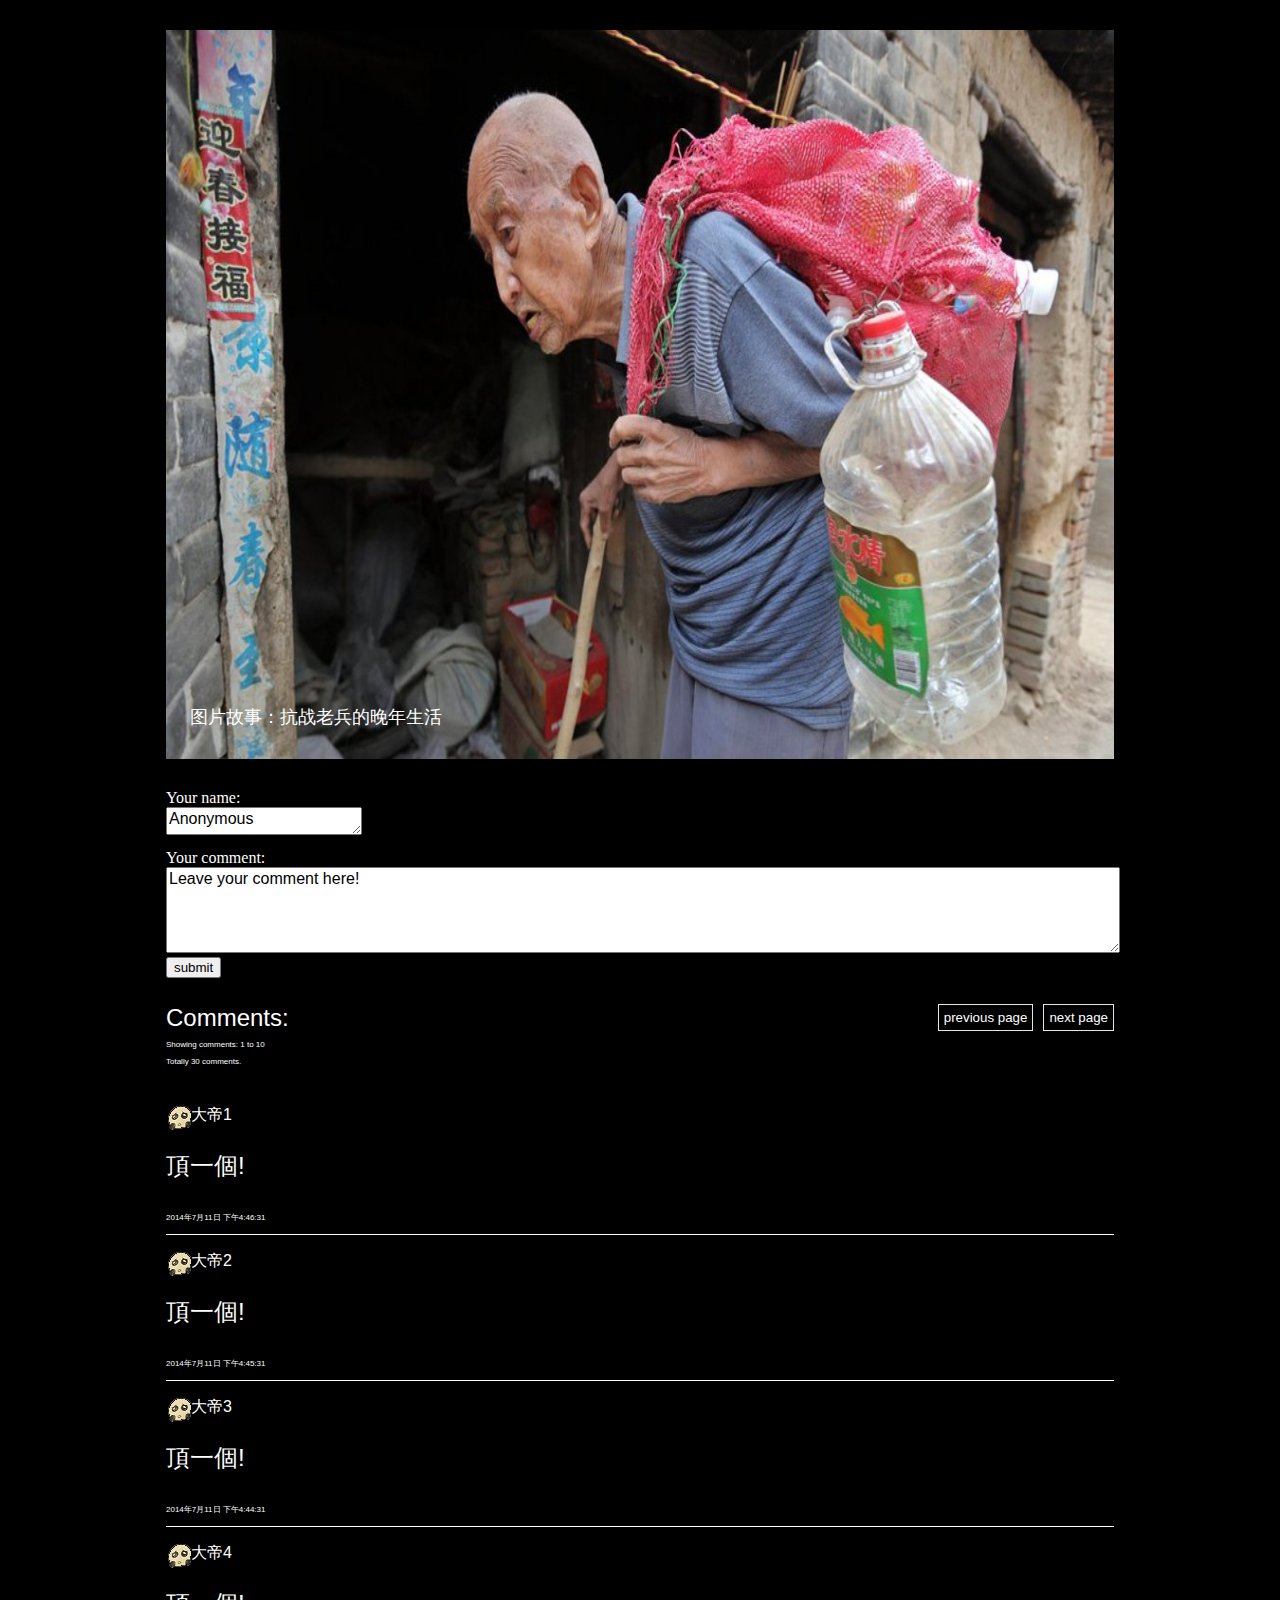
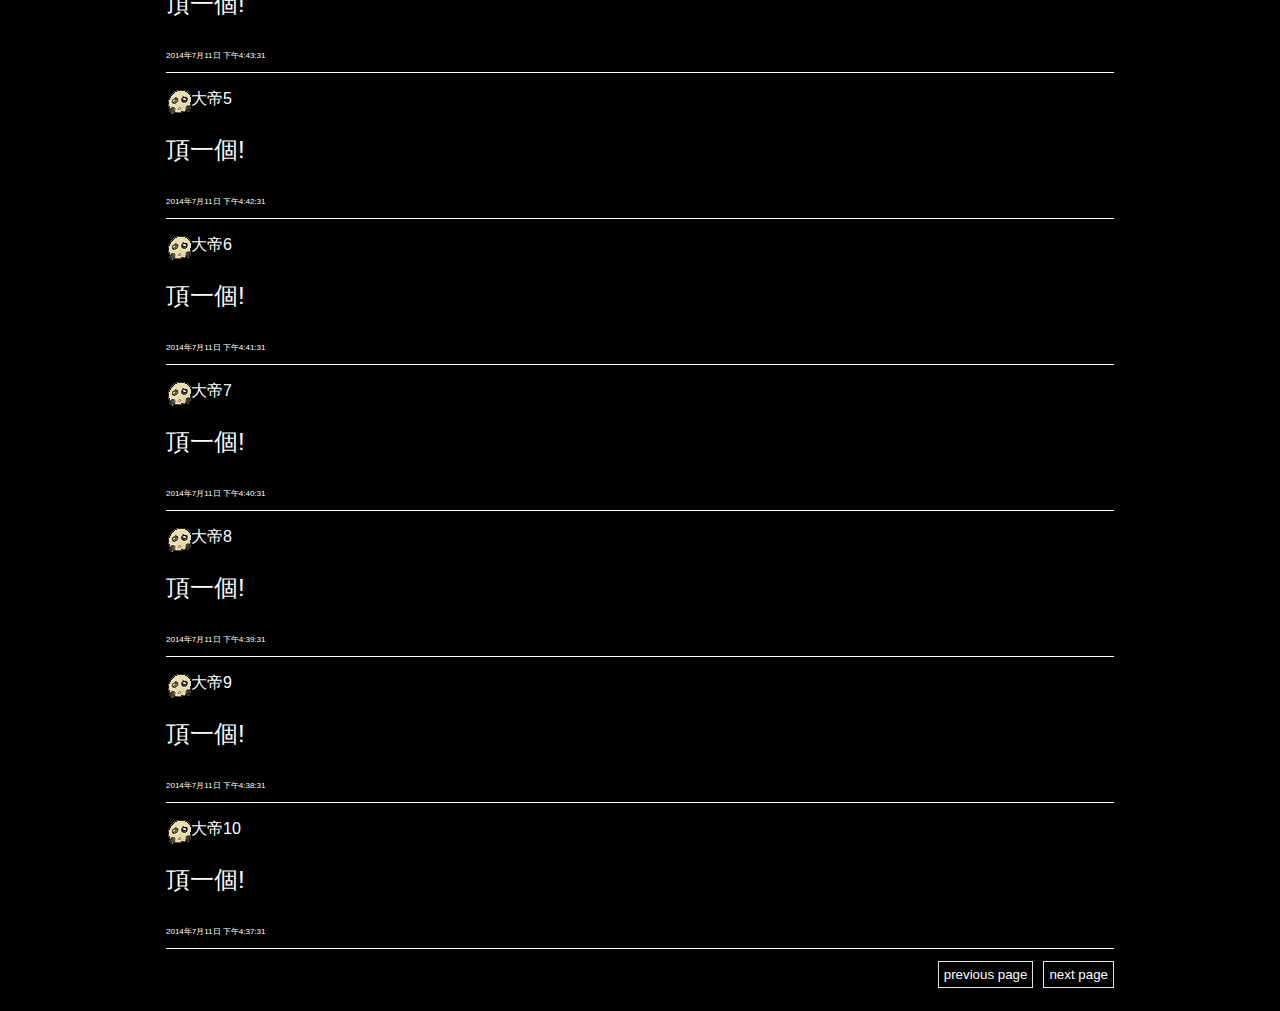
<file: picshow/news.html>
<!DOCTYPE HTML>
<html>
<head>
<style>
	li{
		font-family:Microsoft YaHei, STHeiti, Arial;
		font-size: 18px;
	}
	html,body{
		height: 90%;
		font-size: 100%;
		background: black;
	}
	#focus{
		width: 75%;
		height: 100%;
		overflow: hidden;
		position: relative;
		margin:30px auto;
	}
	#focusPic{
		position: absolute;
		width: 100%;
		height: 100%;
		overflow: hidden;
		left: 0px;
		margin: 0;
		padding: 0;
		onmouseover: showNandP();
		onmouseout: hideNandP();
	}
	#focusPic li{
		position: absolute;
		width: 100%;
		height: 100%;
		top: 0px;
		left: 0px;
	}
	#focusText{
		margin: 0;
		padding: 0;
		position: absolute;
		left: 0px;
		bottom: 0px;
		width: 100%;
		height: 80px;
		line-height: 76px;
		text-indent: 24px;
		font-family: Microsoft YaHei;
		font-size: 1.5rem;
		color: white;
	}
	#focusText li{
		position: relative;
	}
	#focus ul{list-style-type: none;}
	#nextPic{
		width: 34px;
		height: 57px;
		top: 50%;
		z-index: 4;
		background: url(next.png) no-repeat;
		position: absolute;
		right: 0px;
		opacity: 0;
	}
	#previousPic{
		width: 34px;
		height: 57px;
		top: 50%;
		z-index: 4;
		background: url(previous.png) no-repeat;
		position: absolute;
		left: 0px;
		opacity: 0;
	}
	img{
		float: left;
		width: 100%;
		height: 100%;
		transition: opacity 0.5s;
	}
	img:hover{
		opacity: 0.5;
	}
	#commentText{
		position: relative;
		width: 75%;
		height: 200px;
		margin: 0 auto;
	}
	#userName{
		position: relative;
		width: 20%;
		height: 22px;
		font-family: Microsoft YaHei, Arial;
		font-size: 1rem;
		margin-bottom: 10px;
	}
	#userComment{
		position: relative;
		width: 100%;
		height: 40%;
		font-family: Arial;
		font-size: 1rem;
	}
	#comments{
		position: relative;
		width: 75%;
		height: auto;
		margin: 0 auto;
	}
	#previousPage, #nextPage{
		position: relative;
		cursor: pointer;
		float: right;
		border: 1px solid #e5e5e5;
		padding: 5px;
		font-family: Arial;
		color: white;
		background: black;
	}
	#previousPage{margin-right: 10px;}
	.uc{
		border-bottom: 1px solid white;
		padding-bottom: 10px;
		margin-bottom: 12px
	}
</style>
<script src="jquery-2.1.1.js"></script>
<script>
var currentpic = 0;
var totalpic = 0;
var int = self.setInterval("nextpic()", 6000);
var totalcomment = 0;
var currentpage = 1;
var totalpage = 1;
var commentsperpage = 10;
var comments = [];
var username;
var usercomment;
function loadStorage()
{
	if(localStorage.username)
	{
		username = localStorage.username;
		$("textarea")[0].innerHTML = username;
		$("textarea")[0].value = username;
	}
	else username = "Anonymous";
	if(localStorage.usercomment)
	{
		usercomment = localStorage.usercomment;
		$("textarea")[1].innerHTML = usercomment;
		$("textarea")[1].value = usercomment;
	}
	else usercomment = "Leave your comment!";
}
$.getJSON("news.json", function(jsonobj){
	totalpic = jsonobj.length;
	for(var i = 0; i < jsonobj.length; i++)
	{
		var l = document.createElement("li");
		var l2 = document.createElement("li");
		l2.innerHTML = jsonobj[i].title;
		if(i == 0) l2.style.cssText = "display: block;";
		else l2.style.cssText = "display: none";
		l2.style.zIndex = 3;
		var p = document.createElement("img");
		p.src = jsonobj[i].pic;
		$("#focus ul")[1].appendChild(l2);
		l.appendChild(p);
		if(i == 0) l.style.cssText = "z-index: 2; opacity: 1;";
		else l.style.cssText = "z-index: 1; opacity: 0;";
		$("#focus ul")[0].appendChild(l);
	}
});
$.getJSON("comment.json", function(jsonobj){
	totalcomment = jsonobj.length;
	totalpage = Math.ceil(jsonobj.length / commentsperpage);
	for(var i = 0; i < jsonobj.length; i++)
	{
		comments[i] = jsonobj[i];
		if(i < commentsperpage)
		{
			var maindiv = document.createElement("div");
			var icondiv = document.createElement("div");
			var namediv = document.createElement("div");
			var commentdiv_main = document.createElement("div");
			var commentdiv_comment = document.createElement("div");
			var commentdiv_info = document.createElement("div");
			var icon = document.createElement("span");
			var name = document.createElement("p");
			var comment = document.createElement("p");
			var info = document.createElement("span");
			icon.style.cssText = ("float: left; width: 25px; height: 28px; background: url(kl.png) no-repeat;")
			name.innerHTML = jsonobj[i].user;
			name.style.cssText = "font-family: Microsoft YaHei, Arial; font-size: 1em; color: white;"
			comment.innerHTML = jsonobj[i].comment;
			comment.style.cssText = "font-family: Microsoft YaHei, Arial; font-size: 1.5em; color: white;"
			info.innerHTML = jsonobj[i].info;
			info.style.cssText = "font-family: Microsoft YaHei, Arial; font-size: 0.5em; color: white;"
			icondiv.appendChild(icon);
			namediv.appendChild(name);
			commentdiv_comment.appendChild(comment);
			commentdiv_info.appendChild(info);
			commentdiv_main.appendChild(commentdiv_comment);
			commentdiv_main.appendChild(commentdiv_info);
			maindiv.appendChild(icondiv);
			maindiv.appendChild(namediv);
			maindiv.appendChild(commentdiv_main);
			maindiv.className = "uc";
			$("#comments")[0].appendChild(maindiv);
		}
	}
	if(comment.length < 10)
	{
		$("#message p")[0].innerHTML = "Showing comments: 1 to " + String(comments.length);
	}
	else
	{
		$("#message p")[0].innerHTML = "Showing comments: 1 to 10";
	}
		$("#message p")[1].innerHTML = "Totally " + String(comments.length) + " comments.";
});
function showNandP(){
	$("#nextPic")[0].style.opacity = 1;
	$("#previousPic")[0].style.opacity = 1;
	int = window.clearInterval(int);
}
function hideNandP(){
	$("#nextPic")[0].style.opacity = 0;
	$("#previousPic")[0].style.opacity = 0;
	int = window.setInterval("nextpic()", 6000);
}
function nextpic(){
	var nextpic = currentpic + 1;
	if(nextpic >= totalpic) nextpic = 0;
	$("#focusPic li")[currentpic].className = "currentpic";
	$("#focusText li")[currentpic].className = "currentText";
	$("#focusPic li.currentpic")[0].style.zIndex = 1;
	$("#focusPic li.currentpic").animate({
		opacity:'0'
	})
	$("#focusText li.currentText")[0].style.display = "none";
	$("#focusText li")[nextpic].className = "currentText";
	$("#focusPic li")[nextpic].className = "currentpic";
	$("#focusPic li")[currentpic].className = "";
	$("#focusText li")[currentpic].className = "";
	$("#focusPic li.currentpic")[0].style.zIndex = 2;
	$("#focusPic li.currentpic").animate({
		opacity:'1'
	})
	$("#focusText li.currentText")[0].style.display = "block";
	currentpic = nextpic;
}
function previouspic(){
	var previouspic = currentpic - 1;
	if(previouspic < 0) previouspic = totalpic - 1;
	$("#focusPic li")[currentpic].className = "currentpic";
	$("#focusText li")[currentpic].className = "currentText";
	$("#focusPic li.currentpic")[0].style.zIndex = 1;
	$("#focusPic li.currentpic").animate({
		opacity:'0'
	})
	$("#focusText li.currentText")[0].style.display = "none";
	$("#focusText li")[previouspic].className = "currentText";
	$("#focusPic li")[previouspic].className = "currentpic";
	$("#focusPic li")[currentpic].className = "";
	$("#focusText li")[currentpic].className = "";
	$("#focusPic li.currentpic")[0].style.zIndex = 2;
	$("#focusPic li.currentpic").animate({
		opacity:'1'
	})
	$("#focusText li.currentText")[0].style.display = "block";
	currentpic = previouspic;
}
function getUserName(){
	localStorage.username = $("#userName")[0].value;
	username = $("#userName")[0].value;
}
function getUserComment(){
	localStorage.usercomment = $("#userComment")[0].value;
	usercomment = $("#userComment")[0].value;
}
function submitComment(){
	var date = new Date();
	var maindiv = document.createElement("div");
	var icondiv = document.createElement("div");
	var namediv = document.createElement("div");
	var commentdiv_main = document.createElement("div");
	var commentdiv_comment = document.createElement("div");
	var commentdiv_info = document.createElement("div");
	var icon = document.createElement("span");
	var name = document.createElement("p");
	var comment = document.createElement("p");
	var info = document.createElement("span");
	icon.style.cssText = ("float: left; width: 25px; height: 28px; background: url(kl.png) no-repeat;")
	name.innerHTML = username;
	name.style.cssText = "font-family: Microsoft YaHei, Arial; font-size: 1em; color: white;"
	comment.innerHTML = usercomment;
	comment.style.cssText = "font-family: Microsoft YaHei, Arial; font-size: 1.5em; color: white;"
	info.innerHTML = date.toLocaleString();
	info.style.cssText = "font-family: Microsoft YaHei, Arial; font-size: 0.5em; color: white;"
	icondiv.appendChild(icon);
	namediv.appendChild(name);
	commentdiv_comment.appendChild(comment);
	commentdiv_info.appendChild(info);
	commentdiv_main.appendChild(commentdiv_comment);
	commentdiv_main.appendChild(commentdiv_info);
	maindiv.appendChild(icondiv);
	maindiv.appendChild(namediv);
	maindiv.appendChild(commentdiv_main);
	maindiv.className = "uc";
	newcomment = {"comment": usercomment, "icon": "kl.png", "info":date.toLocaleString(), "user":username};
	for(var i = comments.length - 1; i >= 0; i--)
	{
		comments[i + 1] = comments[i];
	}
	comments[0] = newcomment;
	if(currentpage == 1)
	{
		$("#comments")[0].insertBefore(maindiv, $("#comments")[0].firstChild);
		$("#comments .uc")[$("#comments .uc").length - 1].remove();
	}
	totalcomment++;
	totalpage = Math.ceil(totalcomment / commentsperpage);
	$("#message p")[1].innerHTML = "Totally " + String(totalcomment) + " comments."; 
	alert("Thanks for leaving your comment!");
}
function switchpage(n)
{
	if(currentpage + n < 1)
	{
		alert("It's the first page already!");
		return;
	}
	else if(currentpage + n > totalpage)
	{
		alert("It's the last page already!");
		return;
	}
	var len = $("#comments .uc").length;
	var com = $("#comments .uc");
	for(var i = 0; i < len; i++)
	{
		com[i].remove();
	}
	currentpage = currentpage + n;
	for(var i = (currentpage - 1) * commentsperpage; i < currentpage * commentsperpage; i++)
	{
		if(i >= comments.length) break;
		var maindiv = document.createElement("div");
		var icondiv = document.createElement("div");
		var namediv = document.createElement("div");
		var commentdiv_main = document.createElement("div");
		var commentdiv_comment = document.createElement("div");
		var commentdiv_info = document.createElement("div");
		var icon = document.createElement("span");
		var name = document.createElement("p");
		var comment = document.createElement("p");
		var info = document.createElement("span");
		icon.style.cssText = ("float: left; width: 25px; height: 28px; background: url(kl.png) no-repeat;")
		name.innerHTML = comments[i].user;
		name.style.cssText = "font-family: Microsoft YaHei, Arial; font-size: 1em; color: white;"
		comment.innerHTML = comments[i].comment;
		comment.style.cssText = "font-family: Microsoft YaHei, Arial; font-size: 1.5em; color: white;"
		info.innerHTML = comments[i].info;
		info.style.cssText = "font-family: Microsoft YaHei, Arial; font-size: 0.5em; color: white;"
		icondiv.appendChild(icon);
		namediv.appendChild(name);
		commentdiv_comment.appendChild(comment);
		commentdiv_info.appendChild(info);
		commentdiv_main.appendChild(commentdiv_comment);
		commentdiv_main.appendChild(commentdiv_info);
		maindiv.appendChild(icondiv);
		maindiv.appendChild(namediv);
		maindiv.appendChild(commentdiv_main);
		maindiv.className = "uc";
		$("#comments")[0].appendChild(maindiv);
	}
	$("#message p")[0].innerHTML = "Showing comments: " + String((currentpage - 1) * commentsperpage + 1) + " to " + String((currentpage - 1) * commentsperpage + $("#comments .uc").length); 
}
</script> 
</head>
<title>News</title>
<body onload=loadStorage()>
<!--<button onclick=previouspic()>previous</button>-->
<!--<button onclick=nextpic()>next</button>-->
<div id="focus">
<ul id="focusPic" onmouseover=showNandP() onmouseout=hideNandP()>
<span id="nextPic" onclick=nextpic()></span>
<span id="previousPic" onclick=previouspic()></span>
</ul>
<ul id="focusText">
</ul>
</div>
<div id="commentText">
<p style="margin-bottom: 0; color: white;">Your name:</p>
<textarea id="userName" onchange=getUserName()>Anonymous</textarea>
<p style="margin-bottom: 0; margin-top: 0; color: white;">Your comment:</p>
<textarea id="userComment" onchange=getUserComment()>Leave your comment here!</textarea>
<button onclick=submitComment()>submit</button>
</div>
<div style="position: relative; width: 75%; height: 100px; margin: 0 auto; top: 15px;">
<p style="font-family:Arial; font-size: 1.5em; color: white; display: inline;">Comments:</p>
<button id="nextPage" onclick=switchpage(1)>next page</button>
<button id="previousPage" onclick=switchpage(-1)>previous page</button>
<div id="message">
<p style="font-family:Arial; font-size: 0.5em; color: white; display: block;"></p>
<p style="font-family:Arial; font-size: 0.5em; color: white; display: block;"></p>
</div>
</div>
<div id="comments">
</div>
<div style="position: relative; margin: 0 auto; width: 75%; height: 50px;">
<button id="nextPage" onclick=switchpage(1)>next page</button>
<button id="previousPage" onclick=switchpage(-1)>previous page</button>
</div>
</body>
</html>
</file>
<file: game/style.css>
body{overflow: hidden;}
button{
	//margin-left: 80px;
	margin-top: 30px;
	width: 50px;
	height: 50px;
	opacity: 0;
	border-radius: 10px;
	transition: opacity 0.5s;
}
#help{opacity: 1; margin-left: 65px;}
#trainText, #cancelText, #warText, #endText{
	opacity: 0;
	transition:opacity 0.5s;
}
#train, #cancel{margin-left: 65px;}
#endturn{margin-left: 30px;}
#war{margin-left: 45px;}
#turn{
	margin-left: 60px;
	margin-right: 0px;
	font-family: Rockwell;
	font-size: 18px;
	display: inline;
}
#map{
	border: 3px outset black;
	margin: 0 auto;
	overflow: hidden;
	height: 100%;
}
#cityInfo{
	float: left;
	width: 350px;
	height: 600px;
	border: 3px outset black;
	overflow: auto;
	//background-color: black;
}
#command{
	float: right;
	width: 350px;
	height: 600px;
	//background-color: black;
}
#message, #countryMessage{
	margin-top: 5px;
	margin-left: 63px;
	width: 240px;
	overflow: auto;
	font-family: Microsoft YaHei;
}
#countryMessage{
	height: 100px;
}
.text{
	font-family: Rockwell;
}
.countryName{
	margin: 20px;
	font-family: Rockwell;
	font-size: 24px;
}

.money{
	color: blue;
	margin: 20px;
	font-family: Century Gothic;
	font-size: 18px;
}

.side{
	font-family: Arial;
	font-size: 18px;
	width: 350px;
	height: 600px;
	//border: 3px outset black;
	background: url(others/green_frame.jpg);
}

.player:hover{
	border:2px solid #a1a1a1;
	border-radius:25px;
	-moz-border-radius:25px; 
}

#teamA{
	width: 150px;
	height: 150px;
	position: absolute;
	left: 25px;
	top: 20px;
	animation:movedown 2s;
	-moz-animation:movedown 2s; /* Firefox */
	-webkit-animation:movedown 2s; /* Safari and Chrome */
	-o-animation:movedown 2s; /* Opera */
	
	
	transition: opacity 2s;
	-moz-transition: opacity 2s;	/* Firefox 4 */
	-webkit-transition: opacity 2s;	/* Safari �M Chrome */
	-o-transition: opacity 2s;	/* Opera */
}

#teamB{
	width: 150px;
	height: 150px;
	position: absolute;
	left: 200px;
	top: 420px;
	animation:moveup 2s;
	-moz-animation:moveup 2s; /* Firefox */
	-webkit-animation:moveup 2s; /* Safari and Chrome */
	-o-animation:moveup 2s; /* Opera */
	
	transition: opacity 2s;
	-moz-transition: opacity 2s;	/* Firefox 4 */
	-webkit-transition: opacity 2s;	/* Safari �M Chrome */
	-o-transition: opacity 2s;	/* Opera */
}

@keyframes movedown
{
from {left: 25px;
	top: 20px;}
to {left: 75px;
	top: 120px;}
}

@-moz-keyframes movedown /* Firefox */
{
from {left: 25px;
	top: 20px;}
to {left: 75px;
	top: 120px;}
}

@-webkit-keyframes movedown /* Safari and Chrome */
{
from {left: 25px;
	top: 20px;}
to {left: 75px;
	top: 120px;}
}

@-o-keyframes movedown /* Opera */
{
from {left: 25px;
	top: 20px;}
to {left: 75px;
	top: 120px;}
}

@keyframes moveup
{
from {left: 200px;
	top: 420px;}
to {left: 150px;
	top: 320px;}
}

@-moz-keyframes moveup /* Firefox */
{
from {left: 200px;
	top: 420px;}
to {left: 150px;
	top: 320px;}
}

@-webkit-keyframes moveup /* Safari and Chrome */
{
from {left: 200px;
	top: 420px;}
to {left: 150px;
	top: 320px;}
}

@-o-keyframes moveup /* Opera */
{
from {left: 200px;
	top: 420px;}
to {left: 150px;
	top: 320px;}
}

#map tr  td> div {		
	font-weight:bold;
                width: 40px;
                min-height: 10px;
    position: absolute;
                display: inline;
                margin-left: 60px;
                padding: 5px;
    visibility:hidden;
                opacity: 0;
                margin-top: -25px;
    background: #F0F8FF;
    font-size:1em;
    
    /* Setting the border-radius property for all Browsers */
                -moz-border-radius: 5px; /* Firefox */
                -webkit-border-radius: 5px; /* Safari and Chrome */
                border-radius: 5px; /* Browsers that Support it like Opera */
    
    /* Setting the box-shadow property for all Browsers */
                -moz-box-shadow: 0 0 8px gray; /* Firefox */
                -webkit-box-shadow: 0 0 8px gray; /* Safari and Chrome */
                 filter: progid:DXImageTransform.Microsoft.Shadow(color='#272229', Direction=135, Strength=3); /* IE */
                box-shadow: 0 0 8px gray; /* Browsers that Support it like Opera */
    /* Setting the transition property for all Browsers */
                -moz-transition: all 0.5s ease-in-out; /* Firefox */
                -webkit-transition: all 0.5s ease-in-out; /* Safari and Chrome */
                -o-transition: all 0.5s ease-in-out; /* Opera */
                transition: all 0.5s ease-in-out; /* Browsers that Support it */
    
            }
            
   
#map tr  td:hover > div {
    visibility:visible;
    opacity: 0.8;
    margin-top: -25px;
    
    /* Setting the transition property for all Browsers */
				-moz-transition: all 0.5s ease-in-out; /* Firefox */
                -webkit-transition: all 0.5s ease-in-out; /* Safari and Chrome */
                -o-transition: all 0.5s ease-in-out;  /* Opera */
                transition: all 0.5s ease-in-out; /* Browsers that Support it */
    
            }
img#head {		
       position: absolute;
                display: inline;
                margin-left: 60px;
                padding: 5px;
    visibility:hidden;
                opacity: 0;
                margin-top: -25px;
    background: #F0F8FF;
    font-size:1em;
    
    /* Setting the border-radius property for all Browsers */
                -moz-border-radius: 5px; /* Firefox */
                -webkit-border-radius: 5px; /* Safari and Chrome */
                border-radius: 5px; /* Browsers that Support it like Opera */
    
    /* Setting the box-shadow property for all Browsers */
                -moz-box-shadow: 0 0 8px gray; /* Firefox */
                -webkit-box-shadow: 0 0 8px gray; /* Safari and Chrome */
                 filter: progid:DXImageTransform.Microsoft.Shadow(color='#272229', Direction=135, Strength=3); /* IE */
                box-shadow: 0 0 8px gray; /* Browsers that Support it like Opera */
    /* Setting the transition property for all Browsers */
                -moz-transition: all 0.5s ease-in-out; /* Firefox */
                -webkit-transition: all 0.5s ease-in-out; /* Safari and Chrome */
                -o-transition: all 0.5s ease-in-out; /* Opera */
                transition: all 0.5s ease-in-out; /* Browsers that Support it */
    
            }

div :hover > img#head {
    visibility:visible;
    opacity: 1;
    margin-top: -25px;
    
    /* Setting the transition property for all Browsers */
				-moz-transition: all 0.5s ease-in-out; /* Firefox */
                -webkit-transition: all 0.5s ease-in-out; /* Safari and Chrome */
                -o-transition: all 0.5s ease-in-out;  /* Opera */
                transition: all 0.5s ease-in-out; /* Browsers that Support it */
    
            }
			
#info{
	font-weight:bold;
                width: 0px;
                min-height: 0px;
    position: absolute;
                display: inline;
                margin-left: -525px;
                padding: 5px;
                opacity: 0;
                margin-top: 25px;
    background: #F0F8FF;
	font-family: Microsoft YaHei;
    font-size:1.5em;
	overflow: auto;
    
    /* Setting the border-radius property for all Browsers */
                -moz-border-radius: 5px; /* Firefox */
                -webkit-border-radius: 5px; /* Safari and Chrome */
                border-radius: 5px; /* Browsers that Support it like Opera */
    
    /* Setting the box-shadow property for all Browsers */
                -moz-box-shadow: 0 0 8px gray; /* Firefox */
                -webkit-box-shadow: 0 0 8px gray; /* Safari and Chrome */
                 filter: progid:DXImageTransform.Microsoft.Shadow(color='#272229', Direction=135, Strength=3); /* IE */
                box-shadow: 0 0 8px gray; /* Browsers that Support it like Opera */
    /* Setting the transition property for all Browsers */
                -moz-transition: all 0.5s ease-in-out; /* Firefox */
                -webkit-transition: all 0.5s ease-in-out; /* Safari and Chrome */
                -o-transition: all 0.5s ease-in-out; /* Opera */
                transition: all 0.5s ease-in-out; /* Browsers that Support it */
}
.player > span{
	font-family: Verdana;
}
</file>
<file: Game_of_Life_v0.95/css/index.css>
.clearfix:after
{
	visibility: hidden;
	display: block;
	content: " ";
	clear: both;
	height: 0;
}

.clearfix
{
	zoom: 1;
}

body
{
	margin: 0;
	padding: 0;
	background-size: cover;
}

.back
{
	width: 100px;
	height: 100px;
	position: absolute;
	left: 270px;
	top: 390px;
	outline: none;
}

#myCanvas {
	position: absolute;
	background: rgba(0,0,0,1);
}
</file>
<file: Game_of_Life_v0.95/css/qunit-1.15.0.css>
/*!
 * QUnit 1.15.0
 * http://qunitjs.com/
 *
 * Copyright 2014 jQuery Foundation and other contributors
 * Released under the MIT license
 * http://jquery.org/license
 *
 * Date: 2014-08-08T16:00Z
 */

/** Font Family and Sizes */

#qunit-tests, #qunit-header, #qunit-banner, #qunit-testrunner-toolbar, #qunit-userAgent, #qunit-testresult {
	font-family: "Helvetica Neue Light", "HelveticaNeue-Light", "Helvetica Neue", Calibri, Helvetica, Arial, sans-serif;
}

#qunit-testrunner-toolbar, #qunit-userAgent, #qunit-testresult, #qunit-tests li { font-size: small; }
#qunit-tests { font-size: smaller; }


/** Resets */

#qunit-tests, #qunit-header, #qunit-banner, #qunit-userAgent, #qunit-testresult, #qunit-modulefilter {
	margin: 0;
	padding: 0;
}


/** Header */

#qunit-header {
	padding: 0.5em 0 0.5em 1em;

	color: #8699A4;
	background-color: #0D3349;

	font-size: 1.5em;
	line-height: 1em;
	font-weight: 400;

	border-radius: 5px 5px 0 0;
}

#qunit-header a {
	text-decoration: none;
	color: #C2CCD1;
}

#qunit-header a:hover,
#qunit-header a:focus {
	color: #FFF;
}

#qunit-testrunner-toolbar label {
	display: inline-block;
	padding: 0 0.5em 0 0.1em;
}

#qunit-banner {
	height: 5px;
}

#qunit-testrunner-toolbar {
	padding: 0.5em 1em 0.5em 1em;
	color: #5E740B;
	background-color: #EEE;
	overflow: hidden;
}

#qunit-userAgent {
	padding: 0.5em 1em 0.5em 1em;
	background-color: #2B81AF;
	color: #FFF;
	text-shadow: rgba(0, 0, 0, 0.5) 2px 2px 1px;
}

#qunit-modulefilter-container {
	float: right;
}

/** Tests: Pass/Fail */

#qunit-tests {
	list-style-position: inside;
}

#qunit-tests li {
	padding: 0.4em 1em 0.4em 1em;
	border-bottom: 1px solid #FFF;
	list-style-position: inside;
}

#qunit-tests.hidepass li.pass, #qunit-tests.hidepass li.running  {
	display: none;
}

#qunit-tests li strong {
	cursor: pointer;
}

#qunit-tests li a {
	padding: 0.5em;
	color: #C2CCD1;
	text-decoration: none;
}
#qunit-tests li a:hover,
#qunit-tests li a:focus {
	color: #000;
}

#qunit-tests li .runtime {
	float: right;
	font-size: smaller;
}

.qunit-assert-list {
	margin-top: 0.5em;
	padding: 0.5em;

	background-color: #FFF;

	border-radius: 5px;
}

.qunit-collapsed {
	display: none;
}

#qunit-tests table {
	border-collapse: collapse;
	margin-top: 0.2em;
}

#qunit-tests th {
	text-align: right;
	vertical-align: top;
	padding: 0 0.5em 0 0;
}

#qunit-tests td {
	vertical-align: top;
}

#qunit-tests pre {
	margin: 0;
	white-space: pre-wrap;
	word-wrap: break-word;
}

#qunit-tests del {
	background-color: #E0F2BE;
	color: #374E0C;
	text-decoration: none;
}

#qunit-tests ins {
	background-color: #FFCACA;
	color: #500;
	text-decoration: none;
}

/*** Test Counts */

#qunit-tests b.counts                       { color: #000; }
#qunit-tests b.passed                       { color: #5E740B; }
#qunit-tests b.failed                       { color: #710909; }

#qunit-tests li li {
	padding: 5px;
	background-color: #FFF;
	border-bottom: none;
	list-style-position: inside;
}

/*** Passing Styles */

#qunit-tests li li.pass {
	color: #3C510C;
	background-color: #FFF;
	border-left: 10px solid #C6E746;
}

#qunit-tests .pass                          { color: #528CE0; background-color: #D2E0E6; }
#qunit-tests .pass .test-name               { color: #366097; }

#qunit-tests .pass .test-actual,
#qunit-tests .pass .test-expected           { color: #999; }

#qunit-banner.qunit-pass                    { background-color: #C6E746; }

/*** Failing Styles */

#qunit-tests li li.fail {
	color: #710909;
	background-color: #FFF;
	border-left: 10px solid #EE5757;
	white-space: pre;
}

#qunit-tests > li:last-child {
	border-radius: 0 0 5px 5px;
}

#qunit-tests .fail                          { color: #000; background-color: #EE5757; }
#qunit-tests .fail .test-name,
#qunit-tests .fail .module-name             { color: #000; }

#qunit-tests .fail .test-actual             { color: #EE5757; }
#qunit-tests .fail .test-expected           { color: #008000; }

#qunit-banner.qunit-fail                    { background-color: #EE5757; }


/** Result */

#qunit-testresult {
	padding: 0.5em 1em 0.5em 1em;

	color: #2B81AF;
	background-color: #D2E0E6;

	border-bottom: 1px solid #FFF;
}
#qunit-testresult .module-name {
	font-weight: 700;
}

/** Fixture */

#qunit-fixture {
	position: absolute;
	top: -10000px;
	left: -10000px;
	width: 1000px;
	height: 1000px;
}
</file>
